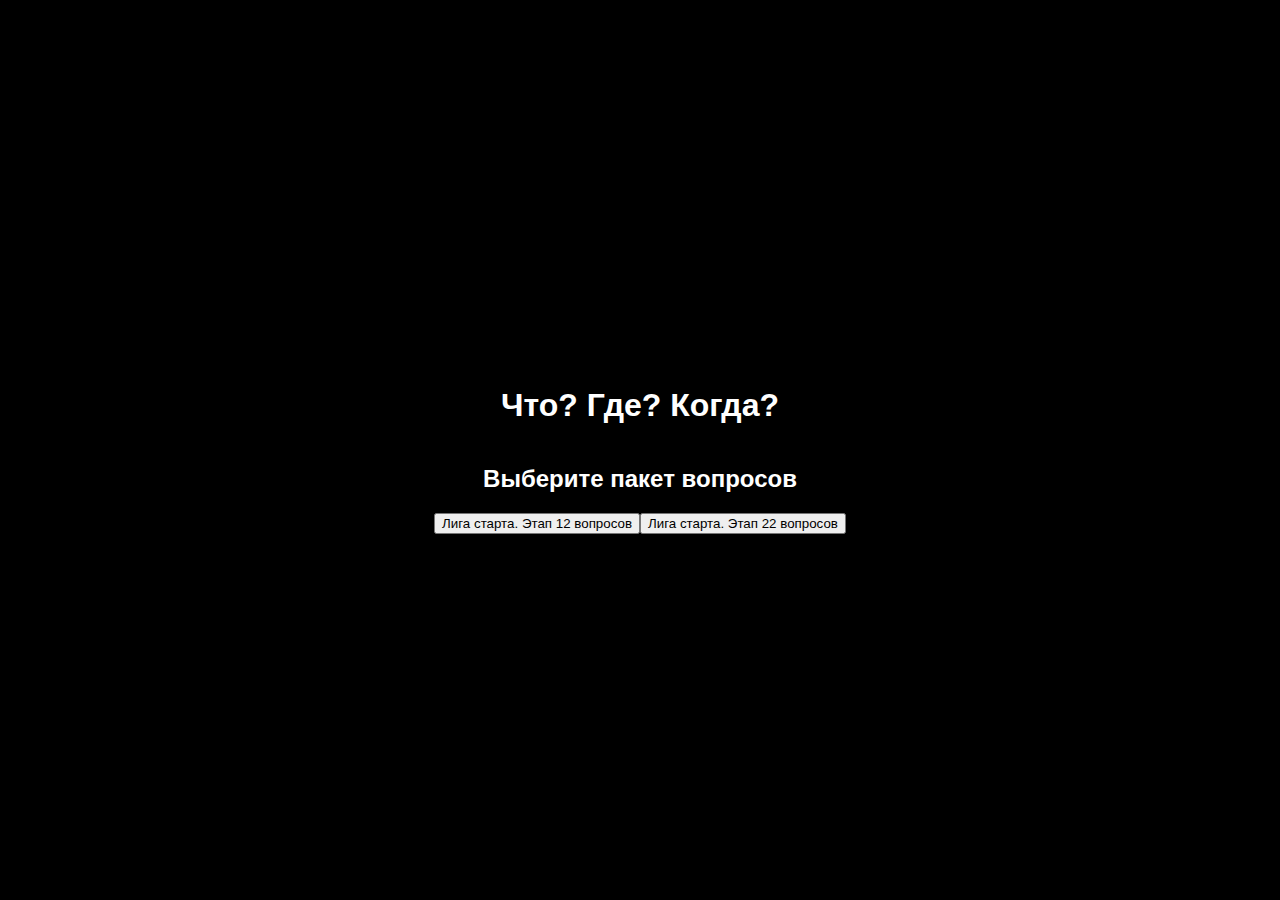
<file: index.html>
<!DOCTYPE html>
<html lang="ru">
<head>
    <meta charset="UTF-8">
    <title>Что? Где? Когда? - Выбор пакета</title>
    <link rel="stylesheet" href="style.css">
</head>
<body>
    <div class="screen" id="mainScreen">
        <h1>Что? Где? Когда?</h1>
        <h2>Выберите пакет вопросов</h2>
        <div id="packagesList">
            <!-- Пакеты будут загружены сюда -->
        </div>
    </div>

    <script src="main.js"></script>
</body>
</html>
</file>
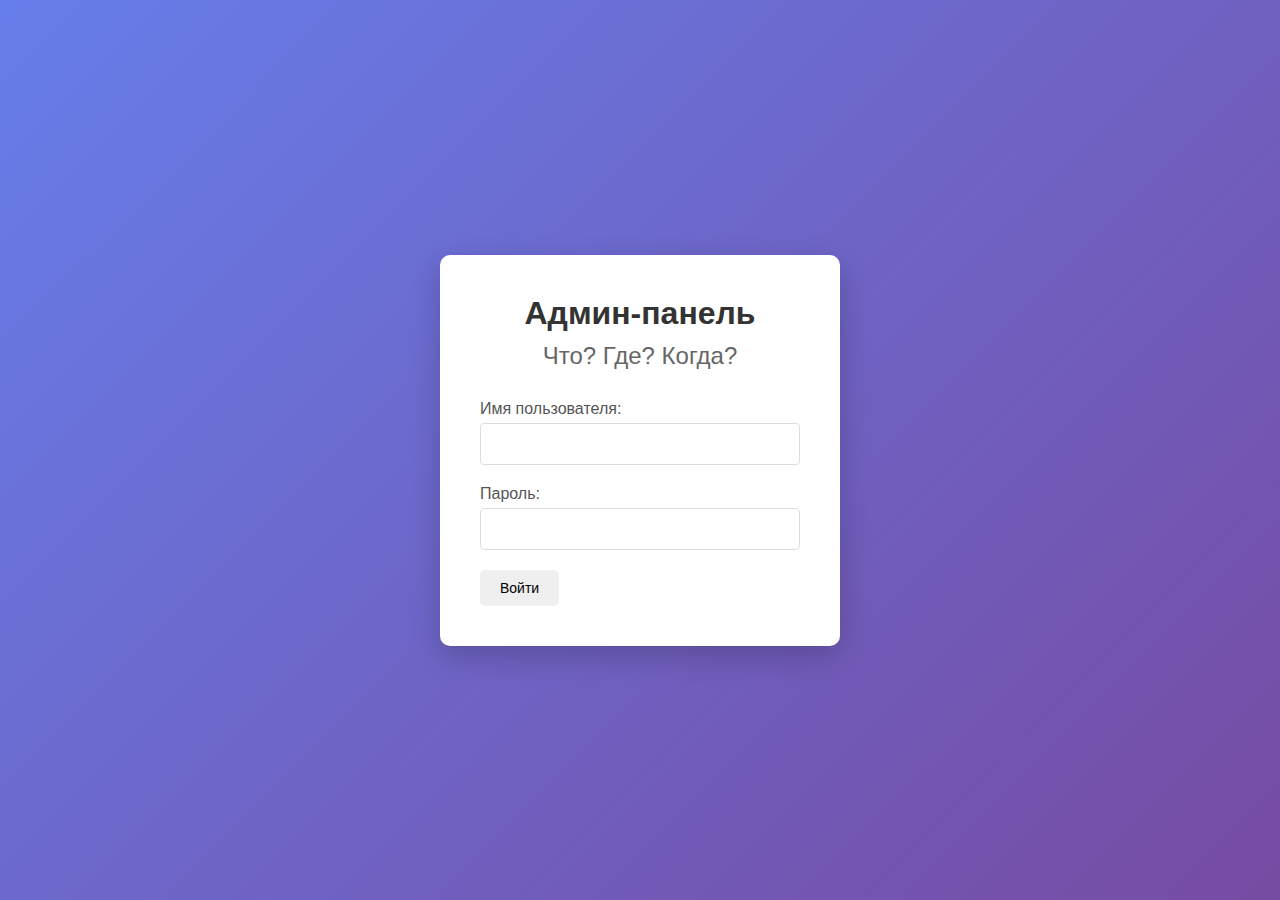
<file: admin/index.html>
<!DOCTYPE html>
<html lang="ru">
<head>
    <meta charset="UTF-8">
    <meta name="viewport" content="width=device-width, initial-scale=1.0">
    <title>Админ-панель - Вход</title>
    <link rel="stylesheet" href="style.css">
</head>
<body>
    <div class="screen login-screen">
        <div class="login-container">
            <h1>Админ-панель</h1>
            <h2>Что? Где? Когда?</h2>
            
            <form id="loginForm" class="login-form">
                <div class="form-group">
                    <label for="username">Имя пользователя:</label>
                    <input type="text" id="username" name="username" required>
                </div>
                
                <div class="form-group">
                    <label for="password">Пароль:</label>
                    <input type="password" id="password" name="password" required>
                </div>
                
                <button type="submit" class="btn login-btn">Войти</button>
            </form>
            
            <div id="loginMessage" class="message hidden"></div>
        </div>
    </div>

    <script>
        document.addEventListener('DOMContentLoaded', function() {
            const loginForm = document.getElementById('loginForm');
            const loginMessage = document.getElementById('loginMessage');
            
            // Для демо-версии - простой вход без проверки
            loginForm.addEventListener('submit', function(e) {
                e.preventDefault();
                
                const username = document.getElementById('username').value;
                const password = document.getElementById('password').value;
                
                // В реальной системе здесь будет проверка через сервер
                if (username && password) {
                    // Сохраняем состояние авторизации
                    localStorage.setItem('adminLoggedIn', 'true');
                    window.location.href = 'dashboard.html';
                } else {
                    showMessage('Пожалуйста, заполните все поля', false);
                }
            });
            
            function showMessage(text, isSuccess) {
                loginMessage.textContent = text;
                loginMessage.className = 'message ' + (isSuccess ? 'success' : 'error');
                loginMessage.classList.remove('hidden');
            }
        });
    </script>
</body>
</html>
</file>
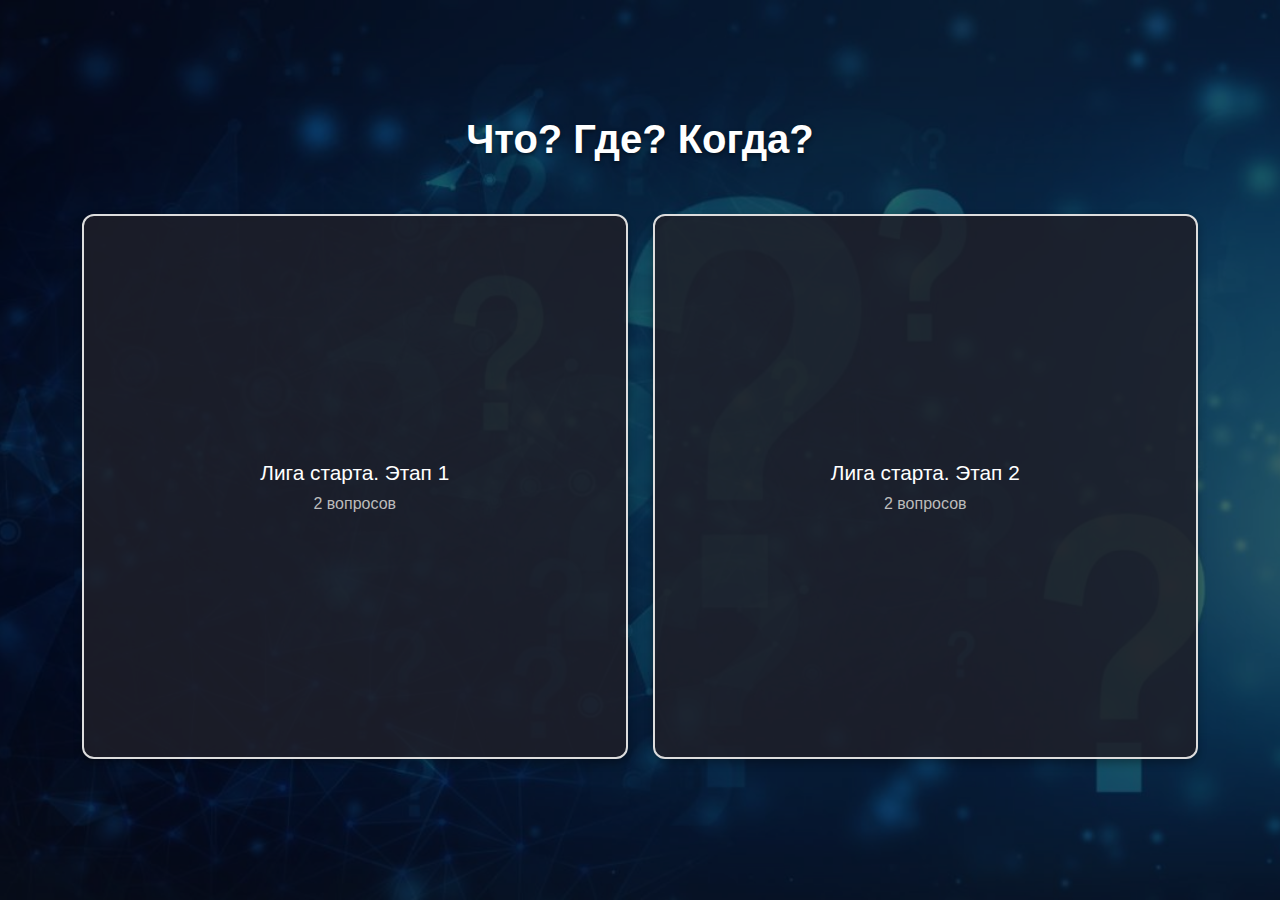
<file: bekap/index.html>
<!DOCTYPE html>
<html lang="ru">
<head>
    <meta charset="UTF-8">
    <meta name="viewport" content="width=device-width, initial-scale=1.0">
    <title>Что? Где? Когда? - Выбор пакета</title>
    <link rel="stylesheet" href="style.css">
</head>
<body>
    <div class="screen main-screen" id="mainScreen">
        <div class="header">
            <h1>Что? Где? Когда?</h1>
        </div>
        <div class="packages-grid" id="packagesList">
            <!-- Пакеты будут загружены сюда -->
        </div>
    </div>

    <script src="main.js"></script>
</body>
</html>
</file>
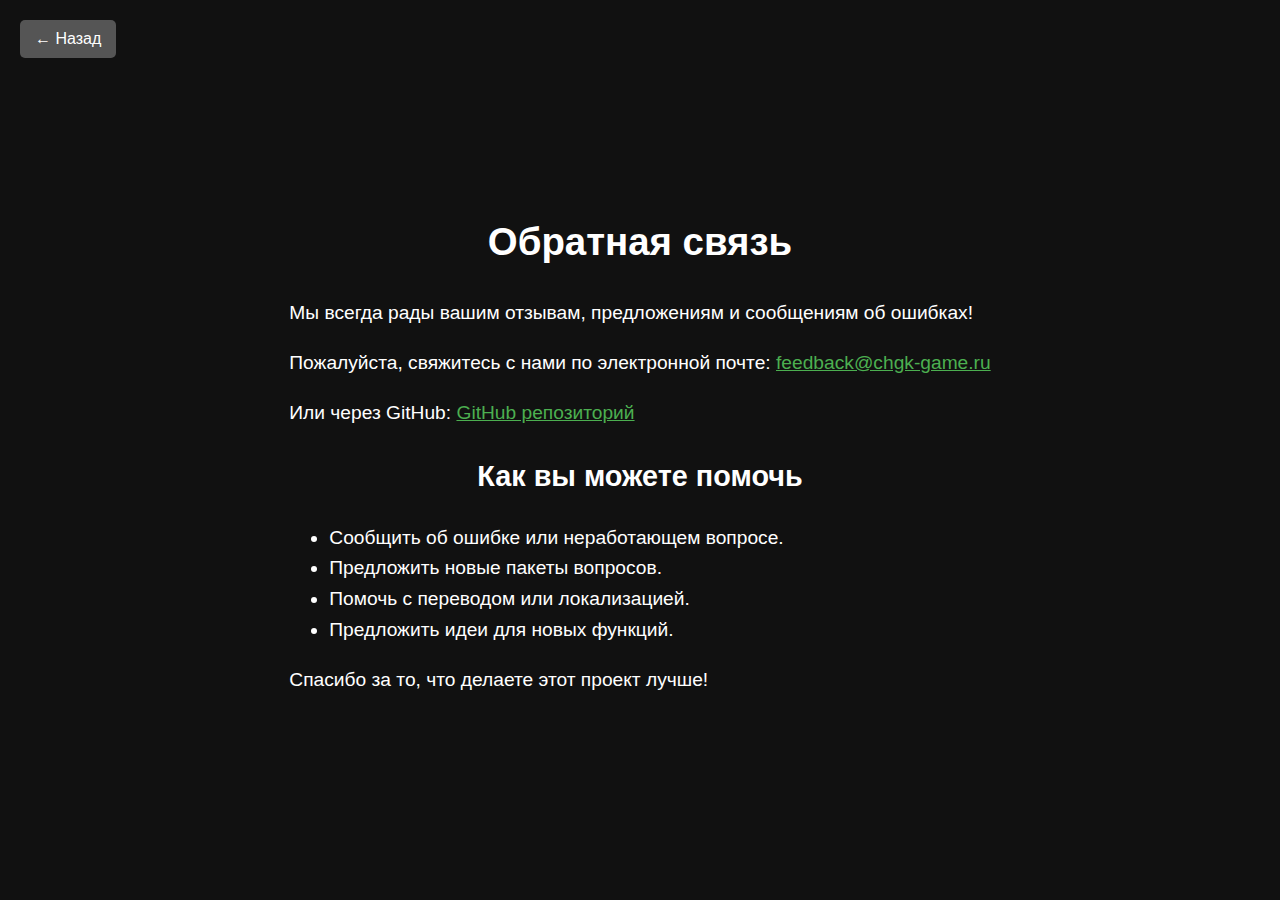
<file: feedback.html>
<!DOCTYPE html>
<html lang="ru">
<head>
    <meta charset="UTF-8">
    <meta name="viewport" content="width=device-width, initial-scale=1.0">
    <title>Обратная связь - Что? Где? Когда?</title>
    <link rel="stylesheet" href="shared/main-style.css">
</head>
<body>
    <div class="screen info-screen">
        <a href="index.html" class="back-link">← Назад</a>
        <div class="info-content">
            <h1>Обратная связь</h1>
            <p>
                Мы всегда рады вашим отзывам, предложениям и сообщениям об ошибках!
            </p>
            <p>
                Пожалуйста, свяжитесь с нами по электронной почте:
                <a href="mailto:feedback@chgk-game.ru" style="color: #4caf50;">feedback@chgk-game.ru</a>
            </p>
            <p>
                Или через GitHub:
                <a href="https://github.com/yourusername/chgk-game" target="_blank" style="color: #4caf50;">GitHub репозиторий</a>
            </p>
            <h2>Как вы можете помочь</h2>
            <ul>
                <li>Сообщить об ошибке или неработающем вопросе.</li>
                <li>Предложить новые пакеты вопросов.</li>
                <li>Помочь с переводом или локализацией.</li>
                <li>Предложить идеи для новых функций.</li>
            </ul>
            <p>
                Спасибо за то, что делаете этот проект лучше!
            </p>
        </div>
    </div>
</body>
</html>
</file>
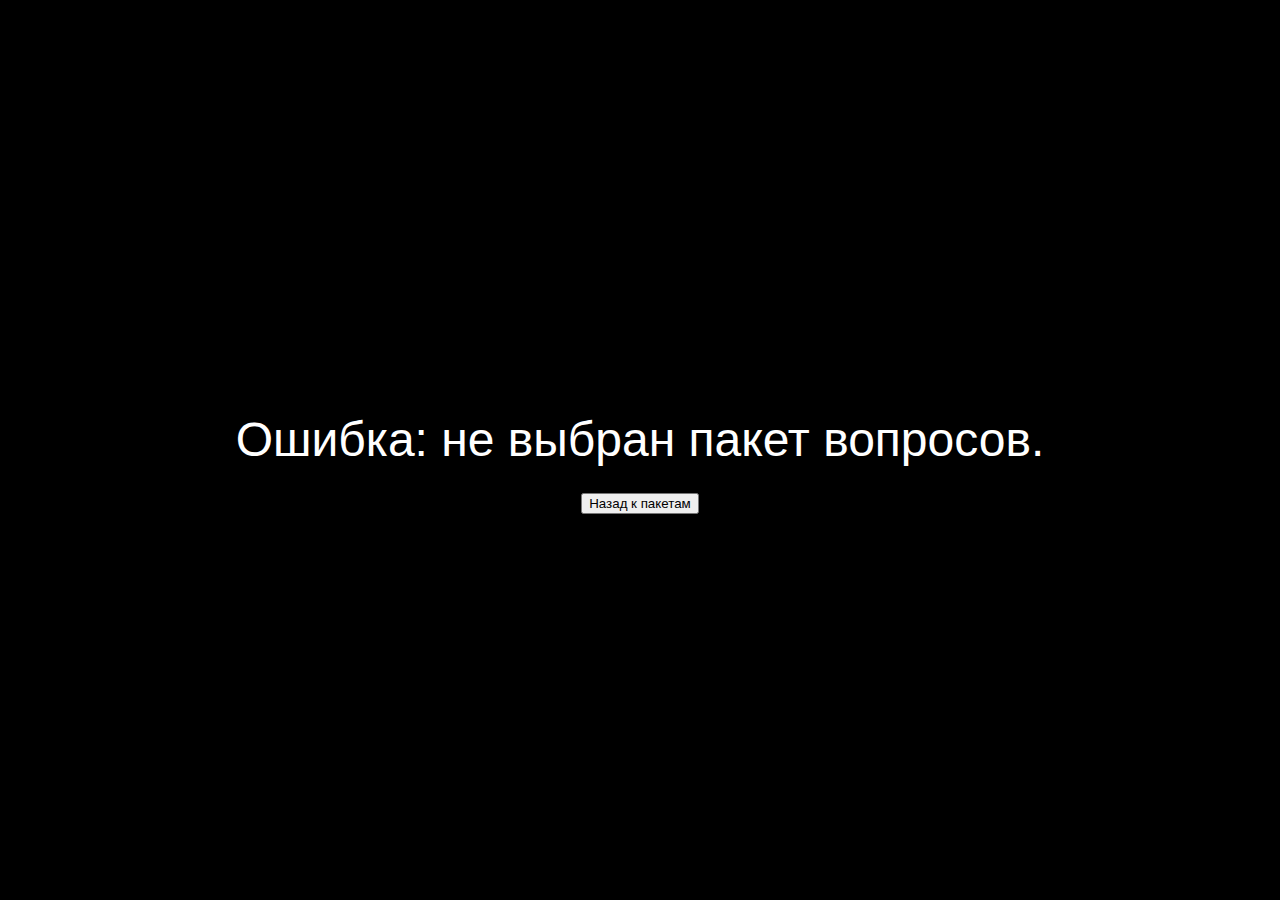
<file: game.html>
<!DOCTYPE html>
<html lang="ru">
<head>
    <meta charset="UTF-8">
    <title>Игра - Что? Где? Когда?</title>
    <link rel="stylesheet" href="style.css">
</head>
<body>
    <div class="screen" id="questionScreen">
        <div id="questionText"></div>
        <div id="timer" class="timer hidden"></div>
        <div id="recordTimeNotice" class="record-notice hidden"></div>
        <div id="answerSection" class="hidden">
            <h2>Ответ:</h2>
            <p id="answerText"></p>
            <button id="nextButton" class="hidden">Следующий вопрос</button>
        </div>
        <button id="backButton">Назад к пакетам</button>
    </div>

    <script src="game.js"></script>
</body>
</html>
</file>
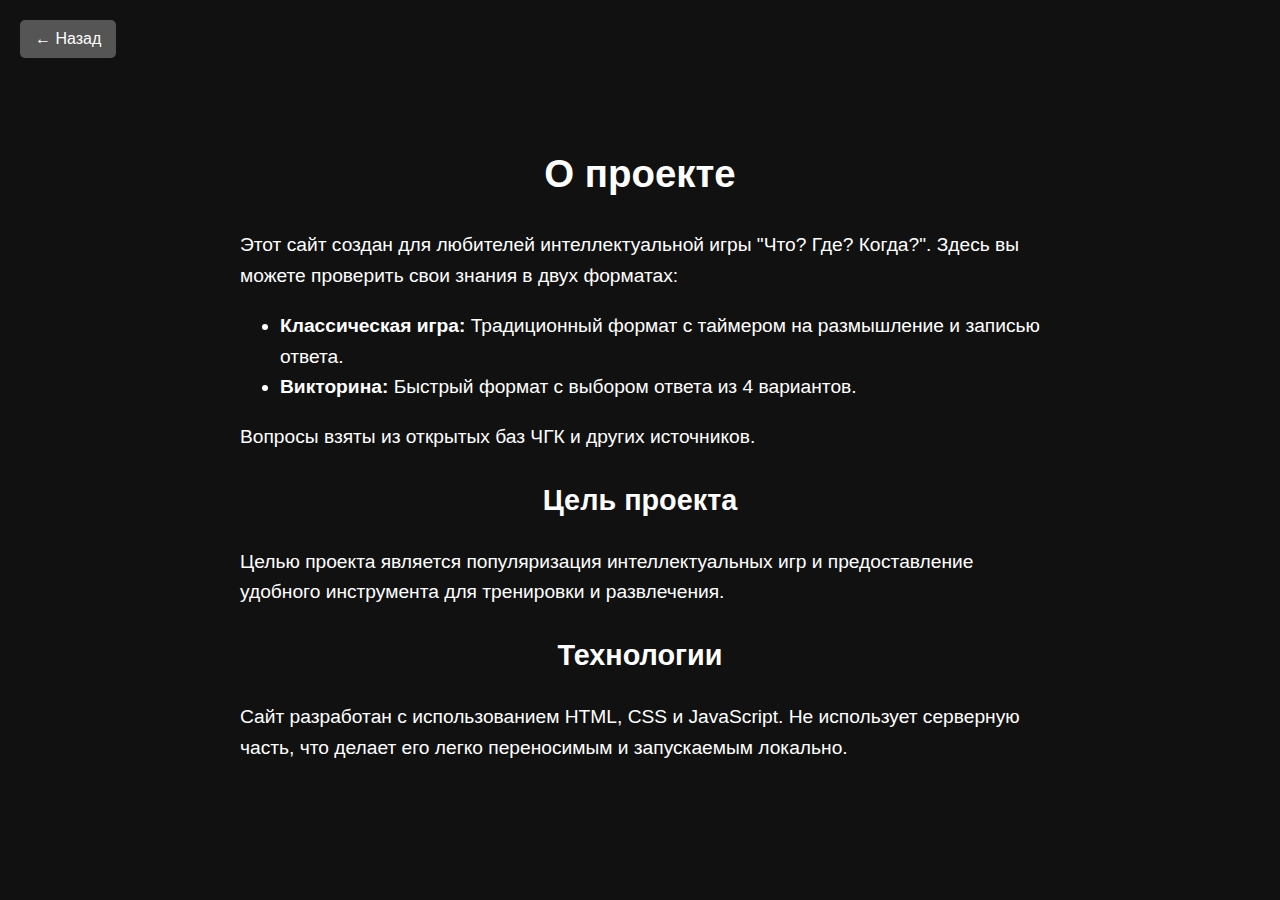
<file: info.html>
<!DOCTYPE html>
<html lang="ru">
<head>
    <meta charset="UTF-8">
    <meta name="viewport" content="width=device-width, initial-scale=1.0">
    <title>Информация о проекте - Что? Где? Когда?</title>
    <link rel="stylesheet" href="shared/main-style.css">
</head>
<body>
    <div class="screen info-screen">
        <a href="index.html" class="back-link">← Назад</a>
        <div class="info-content">
            <h1>О проекте</h1>
            <p>
                Этот сайт создан для любителей интеллектуальной игры "Что? Где? Когда?".
                Здесь вы можете проверить свои знания в двух форматах:
            </p>
            <ul>
                <li><strong>Классическая игра:</strong> Традиционный формат с таймером на размышление и записью ответа.</li>
                <li><strong>Викторина:</strong> Быстрый формат с выбором ответа из 4 вариантов.</li>
            </ul>
            <p>
                Вопросы взяты из открытых баз ЧГК и других источников.
            </p>
            <h2>Цель проекта</h2>
            <p>
                Целью проекта является популяризация интеллектуальных игр и предоставление
                удобного инструмента для тренировки и развлечения.
            </p>
            <h2>Технологии</h2>
            <p>
                Сайт разработан с использованием HTML, CSS и JavaScript. Не использует серверную часть,
                что делает его легко переносимым и запускаемым локально.
            </p>
        </div>
    </div>
</body>
</html>
</file>
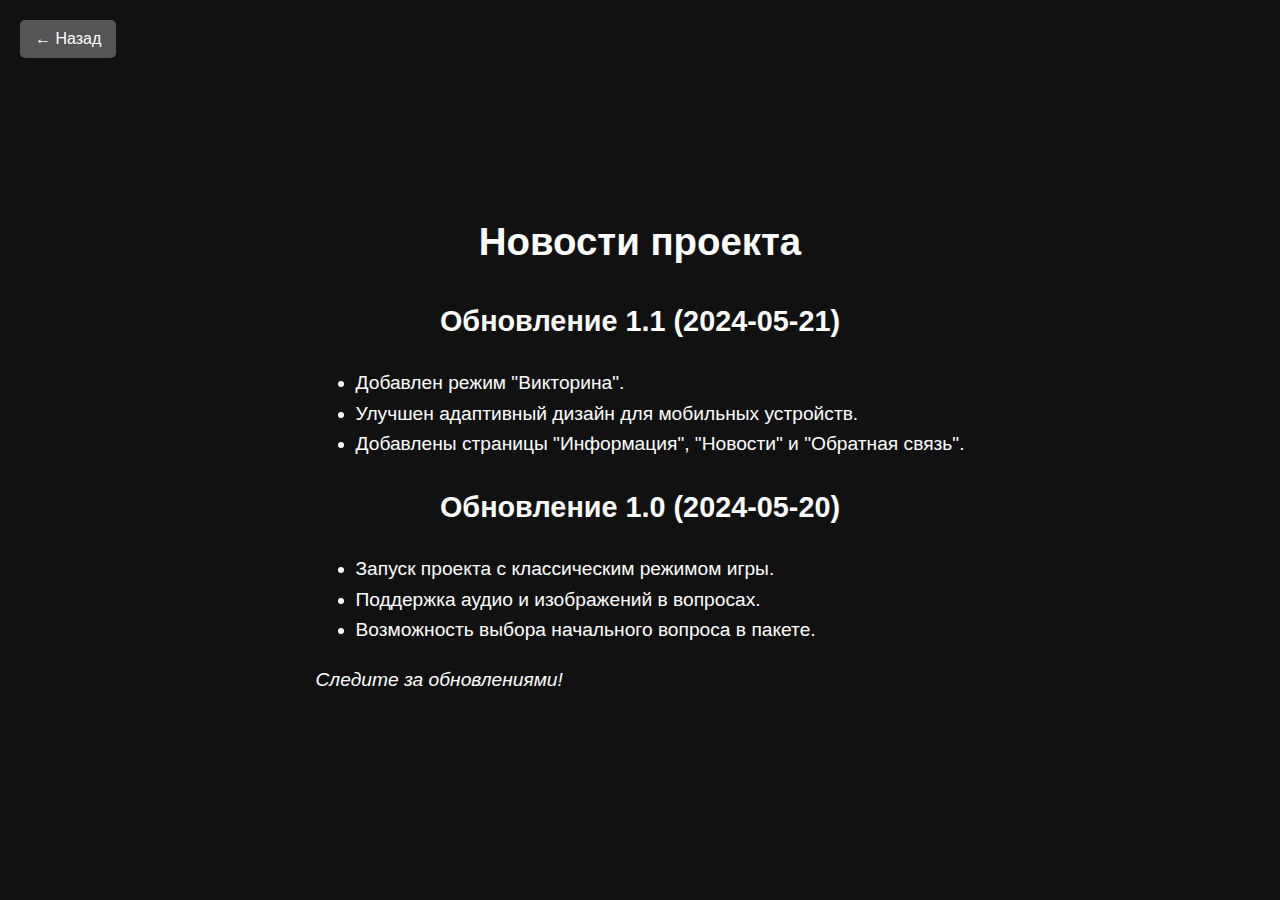
<file: news.html>
<!DOCTYPE html>
<html lang="ru">
<head>
    <meta charset="UTF-8">
    <meta name="viewport" content="width=device-width, initial-scale=1.0">
    <title>Новости - Что? Где? Когда?</title>
    <link rel="stylesheet" href="shared/main-style.css">
</head>
<body>
    <div class="screen info-screen">
        <a href="index.html" class="back-link">← Назад</a>
        <div class="info-content">
            <h1>Новости проекта</h1>
            
            <h2>Обновление 1.1 (2024-05-21)</h2>
            <ul>
                <li>Добавлен режим "Викторина".</li>
                <li>Улучшен адаптивный дизайн для мобильных устройств.</li>
                <li>Добавлены страницы "Информация", "Новости" и "Обратная связь".</li>
            </ul>

            <h2>Обновление 1.0 (2024-05-20)</h2>
            <ul>
                <li>Запуск проекта с классическим режимом игры.</li>
                <li>Поддержка аудио и изображений в вопросах.</li>
                <li>Возможность выбора начального вопроса в пакете.</li>
            </ul>

            <p><em>Следите за обновлениями!</em></p>
        </div>
    </div>
</body>
</html>
</file>
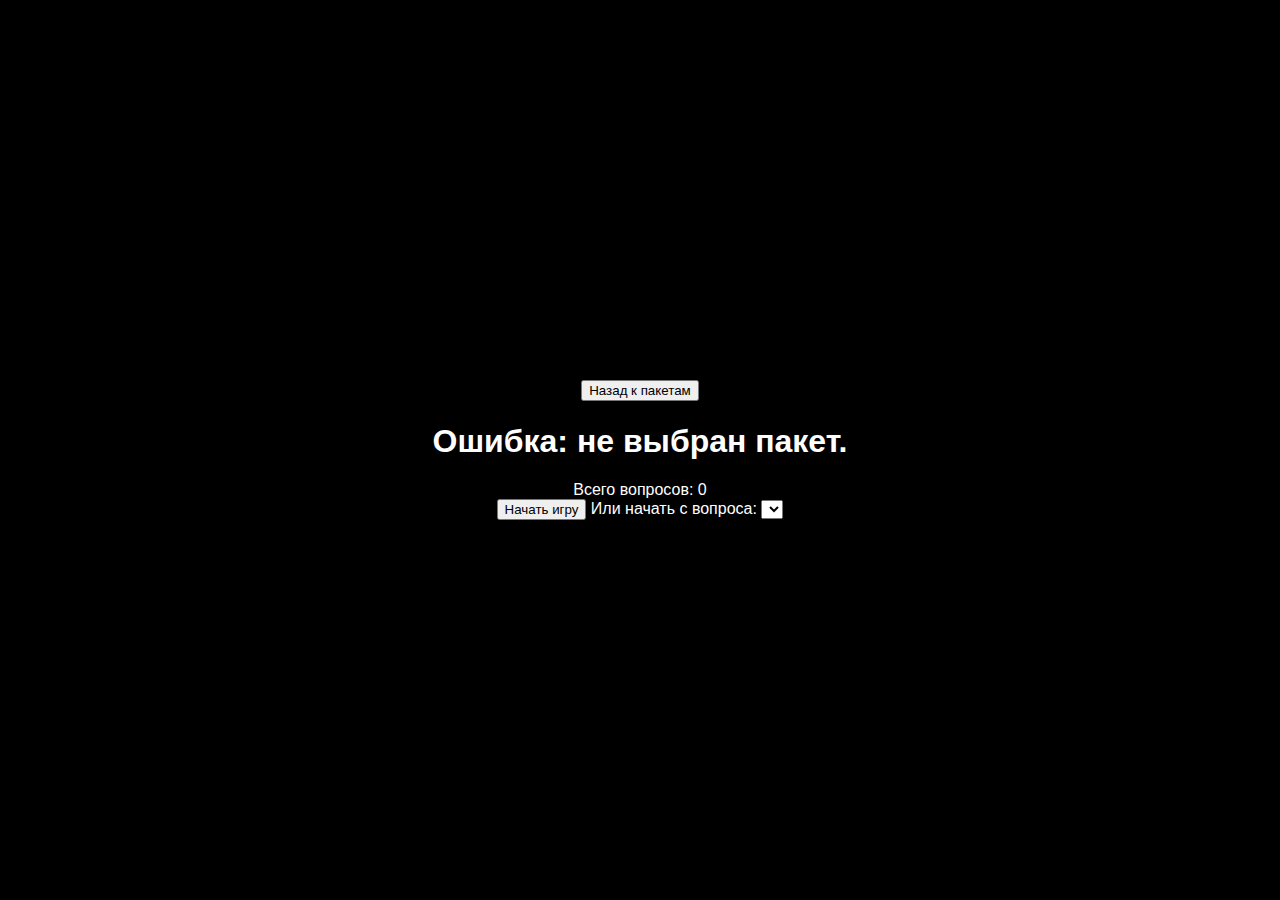
<file: package-start.html>
<!DOCTYPE html>
<html lang="ru">
<head>
    <meta charset="UTF-8">
    <meta name="viewport" content="width=device-width, initial-scale=1.0">
    <title>Начало пакета - Что? Где? Когда?</title>
    <link rel="stylesheet" href="style.css">
</head>
<body>
    <div class="screen package-start-screen" id="packageStartScreen">
        <button id="backButton" class="back-button-top">Назад к пакетам</button>
        <h1 id="packageName">Название пакета</h1>
        <div class="package-info">
            Всего вопросов: <span id="totalQuestions">0</span>
        </div>
        <div class="start-options">
            <button id="startButton" class="start-button">Начать игру</button>
            <label for="questionSelect">Или начать с вопроса:</label>
            <select id="questionSelect" class="question-select">
                <!-- Опции будут добавлены скриптом -->
            </select>
        </div>
    </div>

    <script src="package-start.js"></script>
</body>
</html>
</file>
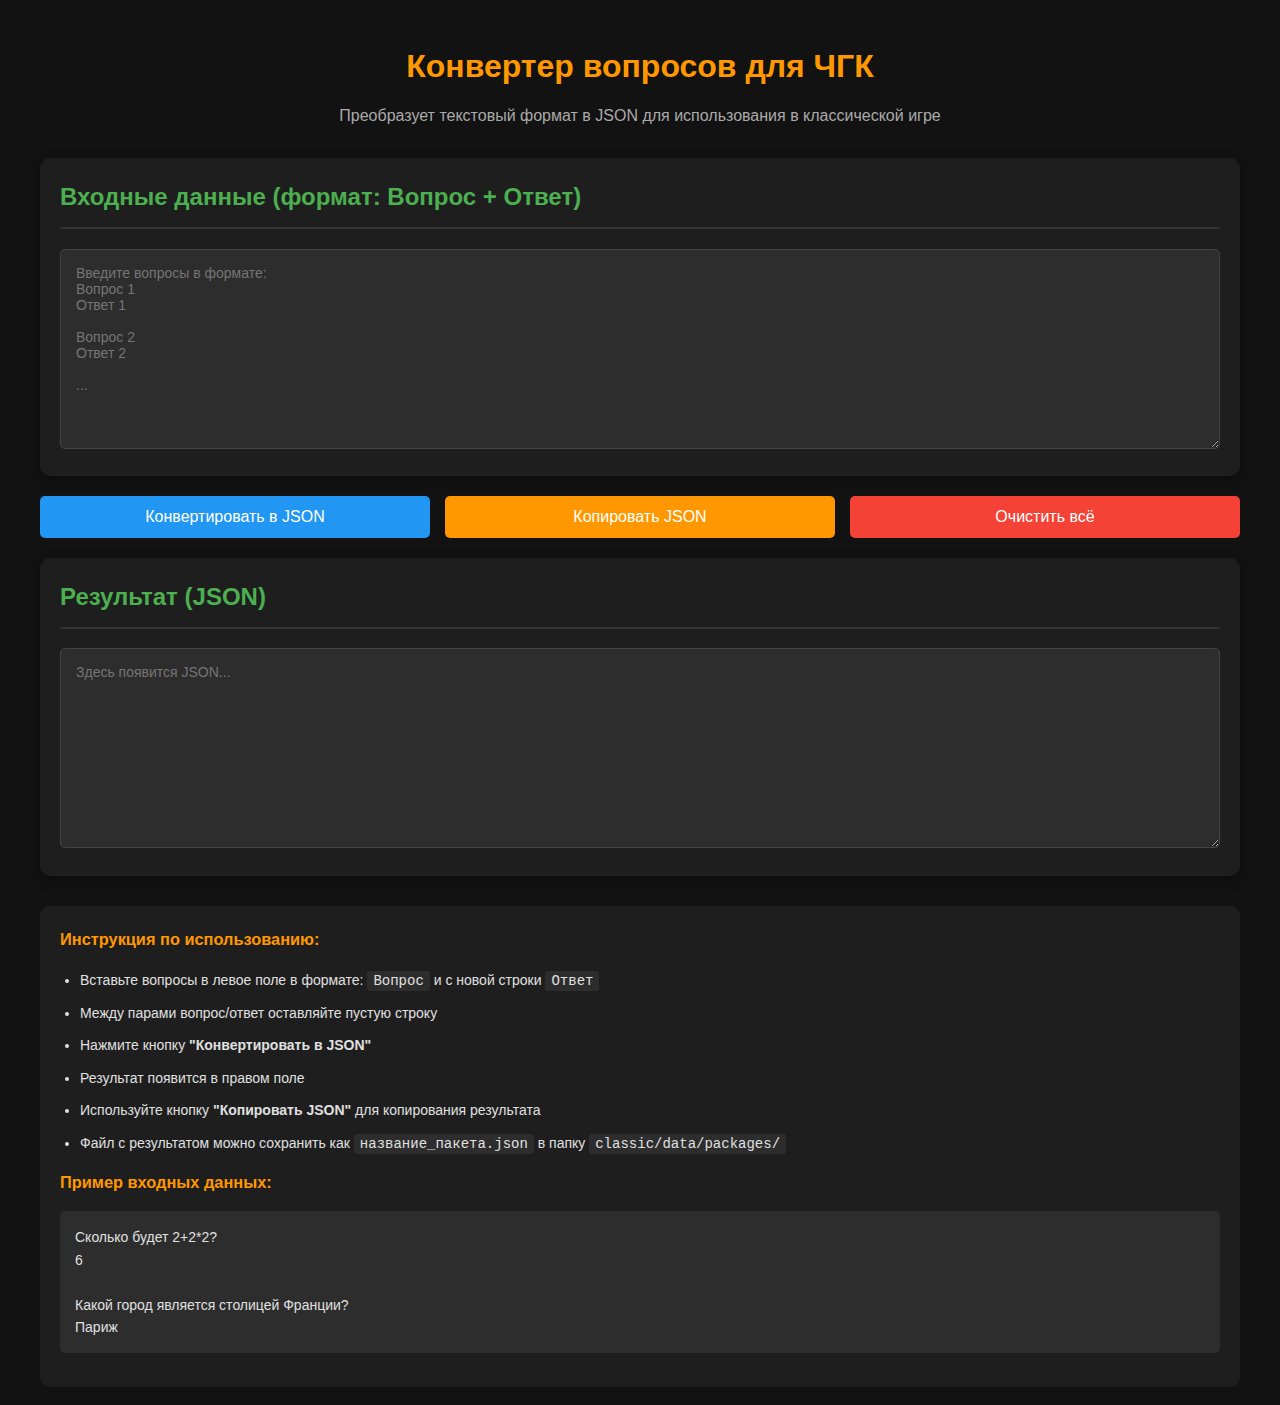
<file: question-converter.html>
<!DOCTYPE html>
<html lang="ru">
<head>
    <meta charset="UTF-8">
    <meta name="viewport" content="width=device-width, initial-scale=1.0">
    <title>Конвертер вопросов для ЧГК</title>
    <style>
        * {
            box-sizing: border-box;
            font-family: 'Segoe UI', Tahoma, Geneva, Verdana, sans-serif;
        }

        body {
            background-color: #121212;
            color: #e0e0e0;
            margin: 0;
            padding: 20px;
            line-height: 1.6;
        }

        .container {
            max-width: 1200px;
            margin: 0 auto;
        }

        h1 {
            text-align: center;
            color: #ff9800;
            margin-bottom: 10px;
        }

        .subtitle {
            text-align: center;
            color: #aaa;
            margin-top: 0;
            margin-bottom: 30px;
        }

        .input-section, .output-section {
            background-color: #1e1e1e;
            border-radius: 10px;
            padding: 20px;
            margin-bottom: 20px;
            box-shadow: 0 4px 12px rgba(0, 0, 0, 0.3);
        }

        h2 {
            color: #4caf50;
            margin-top: 0;
            border-bottom: 2px solid #333;
            padding-bottom: 10px;
        }

        textarea {
            width: 100%;
            min-height: 200px;
            background-color: #2d2d2d;
            color: #fff;
            border: 1px solid #444;
            border-radius: 5px;
            padding: 15px;
            font-size: 14px;
            resize: vertical;
        }

        textarea:focus {
            outline: none;
            border-color: #4caf50;
            box-shadow: 0 0 0 2px rgba(76, 175, 80, 0.2);
        }

        .button-group {
            display: flex;
            gap: 15px;
            flex-wrap: wrap;
            margin: 20px 0;
        }

        button {
            background-color: #4caf50;
            color: white;
            border: none;
            padding: 12px 24px;
            font-size: 16px;
            border-radius: 5px;
            cursor: pointer;
            transition: all 0.3s;
            flex: 1;
            min-width: 150px;
        }

        button:hover {
            background-color: #45a049;
            transform: translateY(-2px);
        }

        button:active {
            transform: translateY(0);
        }

        #convertBtn {
            background-color: #2196f3;
        }

        #convertBtn:hover {
            background-color: #1976d2;
        }

        #copyBtn {
            background-color: #ff9800;
        }

        #copyBtn:hover {
            background-color: #f57c00;
        }

        #clearBtn {
            background-color: #f44336;
        }

        #clearBtn:hover {
            background-color: #d32f2f;
        }

        .instructions {
            background-color: #1e1e1e;
            border-radius: 10px;
            padding: 20px;
            margin-top: 30px;
            font-size: 14px;
        }

        .instructions h3 {
            color: #ff9800;
            margin-top: 0;
        }

        .instructions ul {
            padding-left: 20px;
        }

        .instructions li {
            margin-bottom: 10px;
        }

        .instructions code {
            background-color: #2d2d2d;
            padding: 2px 6px;
            border-radius: 3px;
            font-family: monospace;
        }

        .status {
            padding: 10px;
            border-radius: 5px;
            margin: 10px 0;
            text-align: center;
            font-weight: bold;
        }

        .status.success {
            background-color: rgba(76, 175, 80, 0.2);
            color: #4caf50;
            border: 1px solid #4caf50;
        }

        .status.error {
            background-color: rgba(244, 67, 54, 0.2);
            color: #f44336;
            border: 1px solid #f44336;
        }

        .hidden {
            display: none;
        }

        @media (max-width: 768px) {
            .button-group {
                flex-direction: column;
            }
            
            button {
                width: 100%;
            }
        }
    </style>
</head>
<body>
    <div class="container">
        <h1>Конвертер вопросов для ЧГК</h1>
        <p class="subtitle">Преобразует текстовый формат в JSON для использования в классической игре</p>
        
        <div class="input-section">
            <h2>Входные данные (формат: Вопрос + Ответ)</h2>
            <textarea id="inputText" placeholder="Введите вопросы в формате:
Вопрос 1
Ответ 1

Вопрос 2
Ответ 2

..."></textarea>
        </div>
        
        <div class="button-group">
            <button id="convertBtn">Конвертировать в JSON</button>
            <button id="copyBtn">Копировать JSON</button>
            <button id="clearBtn">Очистить всё</button>
        </div>
        
        <div id="statusMessage" class="status hidden"></div>
        
        <div class="output-section">
            <h2>Результат (JSON)</h2>
            <textarea id="outputJson" placeholder="Здесь появится JSON..." readonly></textarea>
        </div>
        
        <div class="instructions">
            <h3>Инструкция по использованию:</h3>
            <ul>
                <li>Вставьте вопросы в левое поле в формате: <code>Вопрос</code> и с новой строки <code>Ответ</code></li>
                <li>Между парами вопрос/ответ оставляйте пустую строку</li>
                <li>Нажмите кнопку <strong>"Конвертировать в JSON"</strong></li>
                <li>Результат появится в правом поле</li>
                <li>Используйте кнопку <strong>"Копировать JSON"</strong> для копирования результата</li>
                <li>Файл с результатом можно сохранить как <code>название_пакета.json</code> в папку <code>classic/data/packages/</code></li>
            </ul>
            <h3>Пример входных данных:</h3>
            <pre style="background: #2d2d2d; padding: 15px; border-radius: 5px; overflow-x: auto;">Сколько будет 2+2*2?
6

Какой город является столицей Франции?
Париж</pre>
        </div>
    </div>

    <script>
        document.addEventListener('DOMContentLoaded', function() {
            const inputText = document.getElementById('inputText');
            const outputJson = document.getElementById('outputJson');
            const convertBtn = document.getElementById('convertBtn');
            const copyBtn = document.getElementById('copyBtn');
            const clearBtn = document.getElementById('clearBtn');
            const statusMessage = document.getElementById('statusMessage');

            // Конвертация
            convertBtn.addEventListener('click', function() {
                try {
                    const text = inputText.value.trim();
                    if (!text) {
                        showStatus('Пожалуйста, введите текст для конвертации', false);
                        return;
                    }

                    const questions = parseQuestions(text);
                    const jsonResult = convertToJSON(questions);
                    outputJson.value = JSON.stringify(jsonResult, null, 2);
                    showStatus(`Успешно сконвертировано: ${questions.length} вопросов`, true);
                } catch (error) {
                    showStatus(`Ошибка: ${error.message}`, false);
                }
            });

            // Копирование
            copyBtn.addEventListener('click', function() {
                if (!outputJson.value) {
                    showStatus('Нечего копировать', false);
                    return;
                }

                outputJson.select();
                document.execCommand('copy');
                
                // Для мобильных устройств
                if (!document.execCommand('copy')) {
                    navigator.clipboard.writeText(outputJson.value)
                        .then(() => showStatus('JSON скопирован в буфер обмена!', true))
                        .catch(() => showStatus('Не удалось скопировать', false));
                } else {
                    showStatus('JSON скопирован в буфер обмена!', true);
                }
            });

            // Очистка
            clearBtn.addEventListener('click', function() {
                inputText.value = '';
                outputJson.value = '';
                hideStatus();
            });

            // Парсинг вопросов из текста
            function parseQuestions(text) {
                const questions = [];
                const blocks = text.split(/\n\s*\n/).filter(block => block.trim());
                
                blocks.forEach(block => {
                    const lines = block.trim().split('\n').filter(line => line.trim());
                    if (lines.length >= 2) {
                        const question = lines[0].trim();
                        const answer = lines.slice(1).join(' ').trim(); // Объединяем все строки после первой как ответ
                        if (question && answer) {
                            questions.push({ question, answer });
                        }
                    }
                });
                
                return questions;
            }

            // Конвертация в JSON формат
            function convertToJSON(questions) {
                return questions.map((q, index) => ({
                    question: q.question,
                    answer: q.answer,
                    // Можно добавить заглушку для аудио, если нужно
                    // audio: `../media/package_custom/audio/q${index + 1}.mp3`
                }));
            }

            // Показ сообщения статуса
            function showStatus(message, isSuccess) {
                statusMessage.textContent = message;
                statusMessage.className = 'status ' + (isSuccess ? 'success' : 'error');
                statusMessage.classList.remove('hidden');
                
                // Автоматически скрыть через 3 секунды
                setTimeout(hideStatus, 3000);
            }

            // Скрыть сообщение статуса
            function hideStatus() {
                statusMessage.classList.add('hidden');
            }
        });
    </script>
</body>
</html>
</file>
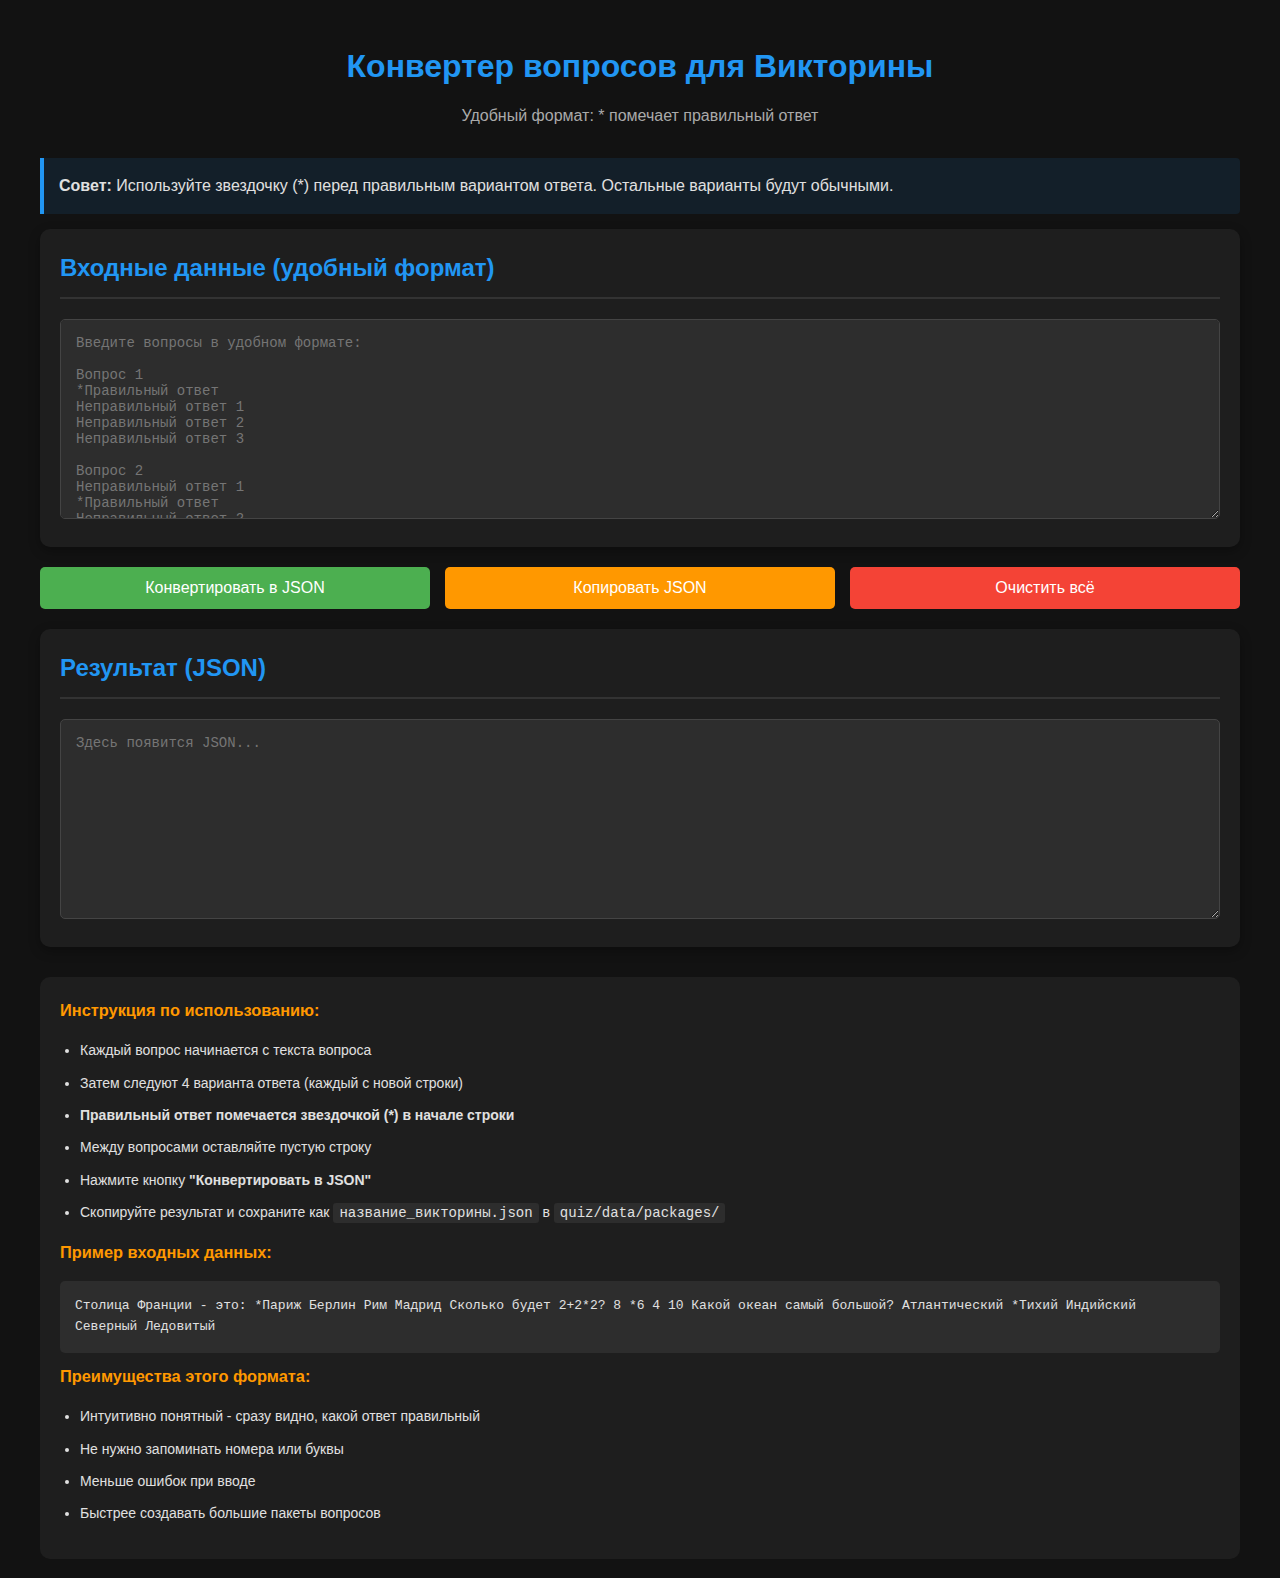
<file: quiz-converter.html>
<!DOCTYPE html>
<html lang="ru">
<head>
    <meta charset="UTF-8">
    <meta name="viewport" content="width=device-width, initial-scale=1.0">
    <title>Конвертер вопросов для Викторины (улучшенный)</title>
    <style>
        * {
            box-sizing: border-box;
            font-family: 'Segoe UI', Tahoma, Geneva, Verdana, sans-serif;
        }

        body {
            background-color: #121212;
            color: #e0e0e0;
            margin: 0;
            padding: 20px;
            line-height: 1.6;
        }

        .container {
            max-width: 1200px;
            margin: 0 auto;
        }

        h1 {
            text-align: center;
            color: #2196f3;
            margin-bottom: 10px;
        }

        .subtitle {
            text-align: center;
            color: #aaa;
            margin-top: 0;
            margin-bottom: 30px;
        }

        .input-section, .output-section {
            background-color: #1e1e1e;
            border-radius: 10px;
            padding: 20px;
            margin-bottom: 20px;
            box-shadow: 0 4px 12px rgba(0, 0, 0, 0.3);
        }

        h2 {
            color: #2196f3;
            margin-top: 0;
            border-bottom: 2px solid #333;
            padding-bottom: 10px;
        }

        textarea {
            width: 100%;
            min-height: 200px;
            background-color: #2d2d2d;
            color: #fff;
            border: 1px solid #444;
            border-radius: 5px;
            padding: 15px;
            font-size: 14px;
            resize: vertical;
            font-family: monospace;
        }

        textarea:focus {
            outline: none;
            border-color: #2196f3;
            box-shadow: 0 0 0 2px rgba(33, 150, 243, 0.2);
        }

        .button-group {
            display: flex;
            gap: 15px;
            flex-wrap: wrap;
            margin: 20px 0;
        }

        button {
            background-color: #2196f3;
            color: white;
            border: none;
            padding: 12px 24px;
            font-size: 16px;
            border-radius: 5px;
            cursor: pointer;
            transition: all 0.3s;
            flex: 1;
            min-width: 150px;
        }

        button:hover {
            background-color: #1976d2;
            transform: translateY(-2px);
        }

        button:active {
            transform: translateY(0);
        }

        #convertBtn {
            background-color: #4caf50;
        }

        #convertBtn:hover {
            background-color: #45a049;
        }

        #copyBtn {
            background-color: #ff9800;
        }

        #copyBtn:hover {
            background-color: #f57c00;
        }

        #clearBtn {
            background-color: #f44336;
        }

        #clearBtn:hover {
            background-color: #d32f2f;
        }

        .instructions {
            background-color: #1e1e1e;
            border-radius: 10px;
            padding: 20px;
            margin-top: 30px;
            font-size: 14px;
        }

        .instructions h3 {
            color: #ff9800;
            margin-top: 0;
        }

        .instructions ul {
            padding-left: 20px;
        }

        .instructions li {
            margin-bottom: 10px;
        }

        .instructions code {
            background-color: #2d2d2d;
            padding: 2px 6px;
            border-radius: 3px;
            font-family: monospace;
        }

        .example {
            background-color: #2d2d2d;
            padding: 15px;
            border-radius: 5px;
            margin: 10px 0;
            overflow-x: auto;
            font-family: monospace;
            font-size: 13px;
        }

        .status {
            padding: 10px;
            border-radius: 5px;
            margin: 10px 0;
            text-align: center;
            font-weight: bold;
        }

        .status.success {
            background-color: rgba(76, 175, 80, 0.2);
            color: #4caf50;
            border: 1px solid #4caf50;
        }

        .status.error {
            background-color: rgba(244, 67, 54, 0.2);
            color: #f44336;
            border: 1px solid #f44336;
        }

        .hidden {
            display: none;
        }

        .tip {
            background-color: rgba(33, 150, 243, 0.1);
            border-left: 4px solid #2196f3;
            padding: 15px;
            margin: 15px 0;
            border-radius: 0 4px 4px 0;
        }

        @media (max-width: 768px) {
            .button-group {
                flex-direction: column;
            }
            
            button {
                width: 100%;
            }
        }
    </style>
</head>
<body>
    <div class="container">
        <h1>Конвертер вопросов для Викторины</h1>
        <p class="subtitle">Удобный формат: * помечает правильный ответ</p>
        
        <div class="tip">
            <strong>Совет:</strong> Используйте звездочку (*) перед правильным вариантом ответа. 
            Остальные варианты будут обычными.
        </div>
        
        <div class="input-section">
            <h2>Входные данные (удобный формат)</h2>
            <textarea id="inputText" placeholder="Введите вопросы в удобном формате:

Вопрос 1
*Правильный ответ
Неправильный ответ 1
Неправильный ответ 2
Неправильный ответ 3

Вопрос 2
Неправильный ответ 1
*Правильный ответ
Неправильный ответ 2
Неправильный ответ 3

..."></textarea>
        </div>
        
        <div class="button-group">
            <button id="convertBtn">Конвертировать в JSON</button>
            <button id="copyBtn">Копировать JSON</button>
            <button id="clearBtn">Очистить всё</button>
        </div>
        
        <div id="statusMessage" class="status hidden"></div>
        
        <div class="output-section">
            <h2>Результат (JSON)</h2>
            <textarea id="outputJson" placeholder="Здесь появится JSON..." readonly></textarea>
        </div>
        
        <div class="instructions">
            <h3>Инструкция по использованию:</h3>
            <ul>
                <li>Каждый вопрос начинается с текста вопроса</li>
                <li>Затем следуют 4 варианта ответа (каждый с новой строки)</li>
                <li><strong>Правильный ответ помечается звездочкой (*) в начале строки</strong></li>
                <li>Между вопросами оставляйте пустую строку</li>
                <li>Нажмите кнопку <strong>"Конвертировать в JSON"</strong></li>
                <li>Скопируйте результат и сохраните как <code>название_викторины.json</code> в <code>quiz/data/packages/</code></li>
            </ul>
            
            <h3>Пример входных данных:</h3>
            <div class="example">Столица Франции - это:
*Париж
Берлин
Рим
Мадрид

Сколько будет 2+2*2?
8
*6
4
10

Какой океан самый большой?
Атлантический
*Тихий
Индийский
Северный Ледовитый</div>
            
            <h3>Преимущества этого формата:</h3>
            <ul>
                <li>Интуитивно понятный - сразу видно, какой ответ правильный</li>
                <li>Не нужно запоминать номера или буквы</li>
                <li>Меньше ошибок при вводе</li>
                <li>Быстрее создавать большие пакеты вопросов</li>
            </ul>
        </div>
    </div>

    <script>
        document.addEventListener('DOMContentLoaded', function() {
            const inputText = document.getElementById('inputText');
            const outputJson = document.getElementById('outputJson');
            const convertBtn = document.getElementById('convertBtn');
            const copyBtn = document.getElementById('copyBtn');
            const clearBtn = document.getElementById('clearBtn');
            const statusMessage = document.getElementById('statusMessage');

            // Конвертация
            convertBtn.addEventListener('click', function() {
                try {
                    const text = inputText.value.trim();
                    if (!text) {
                        showStatus('Пожалуйста, введите текст для конвертации', false);
                        return;
                    }

                    const questions = parseQuizQuestions(text);
                    const jsonResult = convertToQuizJSON(questions);
                    outputJson.value = JSON.stringify(jsonResult, null, 2);
                    showStatus(`Успешно сконвертировано: ${questions.length} вопросов`, true);
                } catch (error) {
                    showStatus(`Ошибка: ${error.message}`, false);
                }
            });

            // Копирование
            copyBtn.addEventListener('click', function() {
                if (!outputJson.value) {
                    showStatus('Нечего копировать', false);
                    return;
                }

                outputJson.select();
                document.execCommand('copy');
                
                // Для мобильных устройств
                if (!document.execCommand('copy')) {
                    navigator.clipboard.writeText(outputJson.value)
                        .then(() => showStatus('JSON скопирован в буфер обмена!', true))
                        .catch(() => showStatus('Не удалось скопировать', false));
                } else {
                    showStatus('JSON скопирован в буфер обмена!', true);
                }
            });

            // Очистка
            clearBtn.addEventListener('click', function() {
                inputText.value = '';
                outputJson.value = '';
                hideStatus();
            });

            // Парсинг вопросов викторины из текста (новый формат)
            function parseQuizQuestions(text) {
                const questions = [];
                const blocks = text.split(/\n\s*\n/).filter(block => block.trim());
                
                blocks.forEach((block, blockIndex) => {
                    const lines = block.trim().split('\n').filter(line => line.trim());
                    
                    if (lines.length < 5) {
                        throw new Error(`В блоке ${blockIndex + 1} недостаточно строк (нужно: вопрос + 4 варианта)`);
                    }
                    
                    const question = lines[0].trim();
                    const rawOptions = lines.slice(1, 5); // Берем следующие 4 строки
                    
                    if (rawOptions.length !== 4) {
                        throw new Error(`Вопрос "${question}" должен иметь ровно 4 варианта ответа`);
                    }
                    
                    // Найдем правильный ответ (с *)
                    let correctIndex = -1;
                    const options = [];
                    
                    rawOptions.forEach((option, index) => {
                        const trimmed = option.trim();
                        if (trimmed.startsWith('*')) {
                            if (correctIndex !== -1) {
                                throw new Error(`В вопросе "${question}" найдено несколько правильных ответов`);
                            }
                            correctIndex = index;
                            // Убираем * из текста ответа
                            options.push(trimmed.substring(1).trim());
                        } else {
                            options.push(trimmed);
                        }
                    });
                    
                    if (correctIndex === -1) {
                        throw new Error(`В вопросе "${question}" не найден правильный ответ (необходима звездочка *)`);
                    }
                    
                    questions.push({
                        question: question,
                        options: options,
                        correct: correctIndex
                    });
                });
                
                return questions;
            }

            // Конвертация в JSON формат для викторины
            function convertToQuizJSON(questions) {
                return questions.map(q => ({
                    question: q.question,
                    options: q.options,
                    correct: q.correct,
                    explanation: "" // Пустое пояснение по умолчанию
                }));
            }

            // Показ сообщения статуса
            function showStatus(message, isSuccess) {
                statusMessage.textContent = message;
                statusMessage.className = 'status ' + (isSuccess ? 'success' : 'error');
                statusMessage.classList.remove('hidden');
                
                // Автоматически скрыть через 3 секунды
                setTimeout(hideStatus, 3000);
            }

            // Скрыть сообщение статуса
            function hideStatus() {
                statusMessage.classList.add('hidden');
            }
        });
    </script>
</body>
</html>
</file>
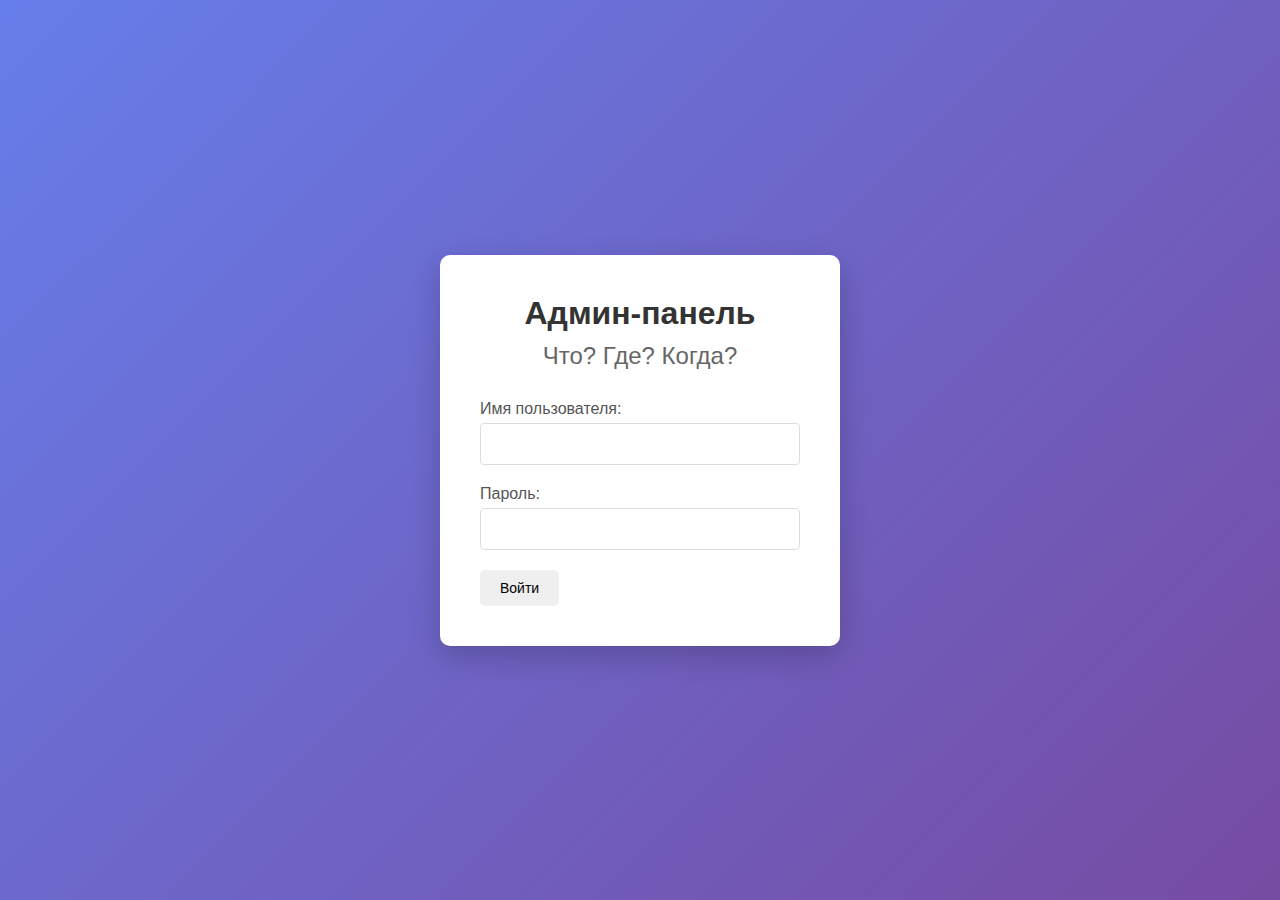
<file: admin/dashboard.html>
<!DOCTYPE html>
<html lang="ru">
<head>
    <meta charset="UTF-8">
    <meta name="viewport" content="width=device-width, initial-scale=1.0">
    <title>Админ-панель - Дашборд</title>
    <link rel="stylesheet" href="style.css">
</head>
<body>
    <div class="screen dashboard-screen">
        <!-- Шапка -->
        <div class="admin-header">
            <h1>Админ-панель</h1>
            <div class="admin-controls">
                <span class="user-info">Администратор</span>
                <button id="logoutBtn" class="btn logout-btn">Выйти</button>
            </div>
        </div>
        
        <!-- Основной контент -->
        <div class="dashboard-content">
            <div class="stats-cards">
                <div class="stat-card">
                    <h3>Классические пакеты</h3>
                    <div class="stat-number" id="classicCount">0</div>
                    <div class="stat-desc">пакетов</div>
                </div>
                
                <div class="stat-card">
                    <h3>Викторины</h3>
                    <div class="stat-number" id="quizCount">0</div>
                    <div class="stat-desc">пакетов</div>
                </div>
                
                <div class="stat-card">
                    <h3>Всего вопросов</h3>
                    <div class="stat-number" id="totalQuestions">0</div>
                    <div class="stat-desc">вопросов</div>
                </div>
            </div>
            
            <!-- Разделы управления -->
            <div class="management-sections">
                <h2>Управление контентом</h2>
                
                <div class="section-grid">
                    <div class="section-card" onclick="location.href='package-editor.html?type=classic'">
                        <h3>Классические пакеты</h3>
                        <p>Создание и редактирование пакетов для классической игры</p>
                        <div class="card-icon">📝</div>
                    </div>
                    
                    <div class="section-card" onclick="location.href='package-editor.html?type=quiz'">
                        <h3>Викторины</h3>
                        <p>Создание и редактирование пакетов для викторин</p>
                        <div class="card-icon">❓</div>
                    </div>
                    
                    <div class="section-card" onclick="location.href='#'">
                        <h3>Медиа-файлы</h3>
                        <p>Загрузка аудио и изображений</p>
                        <div class="card-icon">🎵</div>
                    </div>
                    
                    <div class="section-card" onclick="location.href='#'">
                        <h3>Настройки</h3>
                        <p>Общие настройки приложения</p>
                        <div class="card-icon">⚙️</div>
                    </div>
                </div>
            </div>
            
            <!-- Список пакетов -->
            <div class="packages-section">
                <div class="section-header">
                    <h2>Существующие пакеты</h2>
                    <button class="btn primary-btn" onclick="createNewPackage()">Создать новый пакет</button>
                </div>
                
                <div class="packages-list" id="packagesList">
                    <!-- Пакеты будут загружены сюда -->
                    <div class="empty-state">
                        <p>Загрузка пакетов...</p>
                    </div>
                </div>
            </div>
        </div>
    </div>

    <script src="dashboard.js"></script>
</body>
</html>
</file>
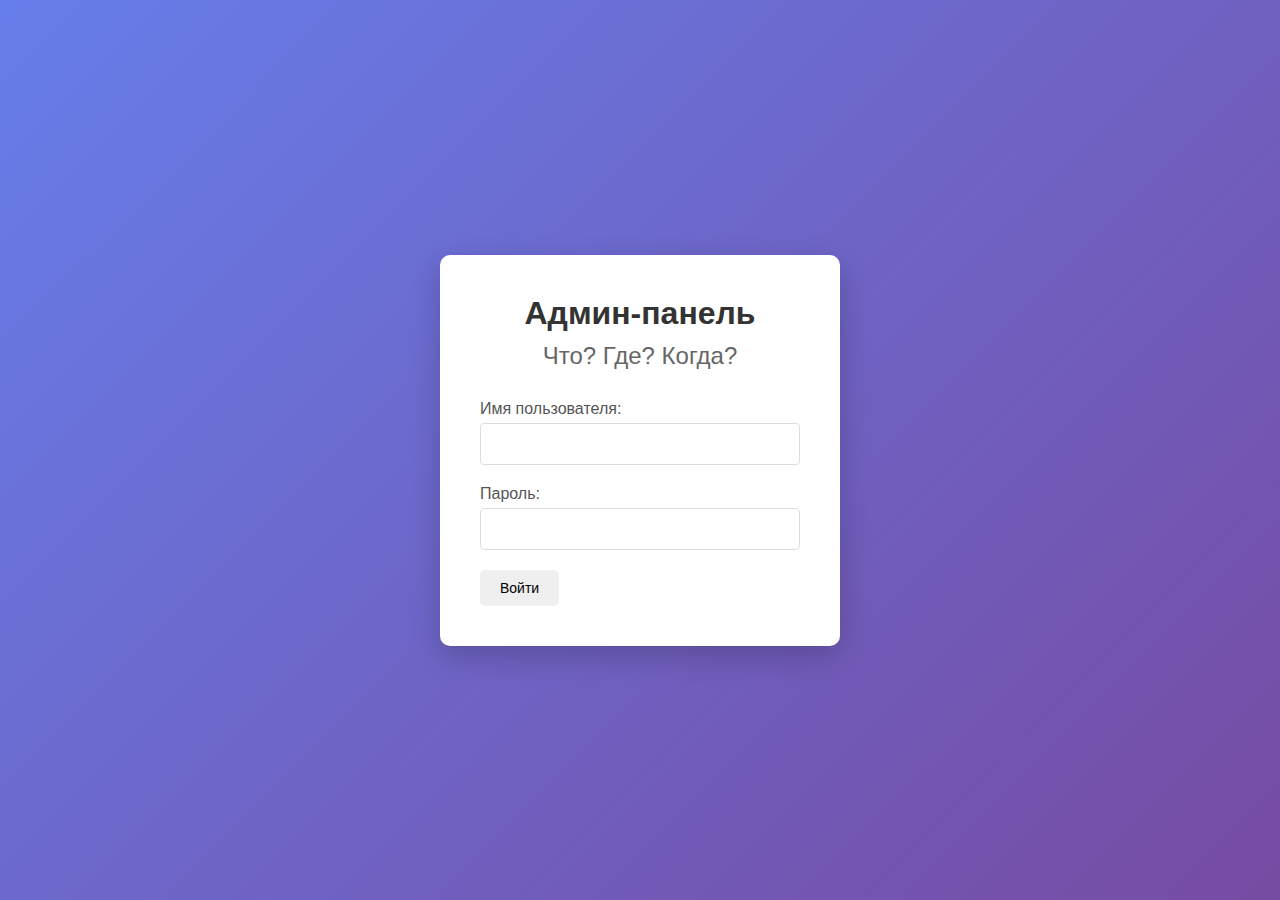
<file: admin/package-editor.html>
<!DOCTYPE html>
<html lang="ru">
<head>
    <meta charset="UTF-8">
    <meta name="viewport" content="width=device-width, initial-scale=1.0">
    <title>Редактор пакетов - Админ-панель</title>
    <link rel="stylesheet" href="style.css">
</head>
<body>
    <div class="screen editor-screen">
        <!-- Шапка редактора -->
        <div class="editor-header">
            <button class="btn back-btn" onclick="history.back()">← Назад</button>
            <h1 id="editorTitle">Редактор пакета</h1>
            <div class="editor-controls">
                <button class="btn save-btn" id="saveBtn">Сохранить</button>
                <button class="btn primary-btn" id="addQuestionBtn">Добавить вопрос</button>
            </div>
        </div>
        
        <!-- Настройки пакета -->
        <div class="package-settings">
            <div class="form-row">
                <div class="form-group">
                    <label for="packageName">Название пакета:</label>
                    <input type="text" id="packageName" placeholder="Введите название пакета">
                </div>
                
                <div class="form-group">
                    <label for="packageType">Тип пакета:</label>
                    <select id="packageType">
                        <option value="classic">Классическая игра</option>
                        <option value="quiz">Викторина</option>
                    </select>
                </div>
            </div>
        </div>
        
        <!-- Список вопросов -->
        <div class="questions-section">
            <h2>Вопросы в пакете</h2>
            <div class="questions-list" id="questionsList">
                <div class="empty-state">
                    <p>В пакете пока нет вопросов</p>
                    <button class="btn primary-btn" onclick="addQuestion()">Добавить первый вопрос</button>
                </div>
            </div>
        </div>
        
        <!-- Модальное окно вопроса -->
        <div id="questionModal" class="modal hidden">
            <div class="modal-content question-modal">
                <span class="close-modal">&times;</span>
                <h2 id="modalTitle">Редактирование вопроса</h2>
                
                <form id="questionForm">
                    <input type="hidden" id="questionIndex">
                    
                    <!-- Для классической игры -->
                    <div class="question-type classic-question hidden">
                        <div class="form-group">
                            <label for="classicQuestion">Вопрос:</label>
                            <textarea id="classicQuestion" rows="3" placeholder="Введите текст вопроса"></textarea>
                        </div>
                        
                        <div class="form-group">
                            <label for="classicAnswer">Ответ:</label>
                            <input type="text" id="classicAnswer" placeholder="Введите ответ">
                        </div>
                        
                        <div class="form-row">
                            <div class="form-group">
                                <label for="audioFile">Аудио файл:</label>
                                <input type="file" id="audioFile" accept="audio/*">
                                <div class="file-info" id="audioFileInfo"></div>
                            </div>
                            
                            <div class="form-group">
                                <label for="imageFile">Изображение:</label>
                                <input type="file" id="imageFile" accept="image/*">
                                <div class="file-info" id="imageFileInfo"></div>
                            </div>
                        </div>
                    </div>
                    
                    <!-- Для викторины -->
                    <div class="question-type quiz-question hidden">
                        <div class="form-group">
                            <label for="quizQuestion">Вопрос:</label>
                            <textarea id="quizQuestion" rows="2" placeholder="Введите текст вопроса"></textarea>
                        </div>
                        
                        <div class="form-group">
                            <label>Варианты ответов:</label>
                            <div class="options-list">
                                <div class="option-item">
                                    <input type="radio" name="correctOption" id="option0" value="0">
                                    <input type="text" class="option-input" id="optionText0" placeholder="Вариант ответа 1">
                                </div>
                                
                                <div class="option-item">
                                    <input type="radio" name="correctOption" id="option1" value="1">
                                    <input type="text" class="option-input" id="optionText1" placeholder="Вариант ответа 2">
                                </div>
                                
                                <div class="option-item">
                                    <input type="radio" name="correctOption" id="option2" value="2">
                                    <input type="text" class="option-input" id="optionText2" placeholder="Вариант ответа 3">
                                </div>
                                
                                <div class="option-item">
                                    <input type="radio" name="correctOption" id="option3" value="3">
                                    <input type="text" class="option-input" id="optionText3" placeholder="Вариант ответа 4">
                                </div>
                            </div>
                        </div>
                        
                        <div class="form-group">
                            <label for="explanation">Пояснение (необязательно):</label>
                            <textarea id="explanation" rows="2" placeholder="Пояснение к правильному ответу"></textarea>
                        </div>
                    </div>
                    
                    <div class="modal-actions">
                        <button type="button" class="btn cancel-btn" id="cancelQuestionBtn">Отмена</button>
                        <button type="submit" class="btn save-btn">Сохранить вопрос</button>
                    </div>
                </form>
            </div>
        </div>
        
        <!-- Сообщения -->
        <div id="editorMessage" class="message hidden"></div>
    </div>

    <script src="package-editor.js"></script>
</body>
</html>
</file>
<file: style.css>
body, html {
    margin: 0;
    padding: 0;
    height: 100%;
    font-family: Arial, sans-serif;
    background-color: #000;
    color: #fff;
    text-align: center;
}

.screen {
    width: 100%;
    height: 100%;
    display: flex;
    flex-direction: column;
    justify-content: center;
    align-items: center;
}

.hidden {
    display: none;
}

#questionText {
    font-size: 3em; /* Крупный шрифт */
    padding: 20px;
    max-width: 90%;
    line-height: 1.4;
}

.timer {
    font-size: 6em; /* Очень крупный таймер */
    color: red;
    margin-top: 20px;
    text-shadow: 0 0 10px #ff0000;
}

#answerSection h2 {
    font-size: 2.5em;
    margin-bottom: 10px;
}

#answerText {
    font-size: 2em;
    max-width: 80%;
}
</file>
<file: admin/style.css>
/* Общие стили */
* {
    box-sizing: border-box;
    font-family: 'Segoe UI', Tahoma, Geneva, Verdana, sans-serif;
}

body, html {
    margin: 0;
    padding: 0;
    height: 100%;
    background-color: #f5f5f5;
    color: #333;
}

.screen {
    min-height: 100vh;
    display: flex;
    flex-direction: column;
}

.hidden {
    display: none !important;
}

.btn {
    padding: 10px 20px;
    border: none;
    border-radius: 5px;
    cursor: pointer;
    font-size: 14px;
    font-weight: 500;
    transition: all 0.2s;
    text-decoration: none;
    display: inline-block;
    text-align: center;
}

.btn:hover {
    transform: translateY(-1px);
    box-shadow: 0 2px 8px rgba(0,0,0,0.1);
}

.btn:active {
    transform: translateY(0);
}

.btn.primary-btn {
    background-color: #2196f3;
    color: white;
}

.btn.primary-btn:hover {
    background-color: #1976d2;
}

.btn.save-btn {
    background-color: #4caf50;
    color: white;
}

.btn.save-btn:hover {
    background-color: #45a049;
}

.btn.logout-btn {
    background-color: #f44336;
    color: white;
}

.btn.logout-btn:hover {
    background-color: #d32f2f;
}

.btn.back-btn {
    background-color: #607d8b;
    color: white;
}

.btn.back-btn:hover {
    background-color: #455a64;
}

.btn.cancel-btn {
    background-color: #9e9e9e;
    color: white;
}

.btn.cancel-btn:hover {
    background-color: #616161;
}

.btn.edit-btn {
    background-color: #ffc107;
    color: #333;
    padding: 8px 15px;
}

.btn.edit-btn:hover {
    background-color: #e0a800;
}

.btn.delete-btn {
    background-color: #f44336;
    color: white;
    padding: 8px 15px;
}

.btn.delete-btn:hover {
    background-color: #d32f2f;
}

/* Сообщения */
.message {
    padding: 15px;
    border-radius: 5px;
    margin: 15px;
    text-align: center;
    font-weight: 500;
    position: fixed;
    top: 20px;
    right: 20px;
    z-index: 1001;
    min-width: 300px;
    box-shadow: 0 4px 12px rgba(0,0,0,0.15);
}

.message.success {
    background-color: #dff0d8;
    color: #3c763d;
    border: 1px solid #d6e9c6;
}

.message.error {
    background-color: #f2dede;
    color: #a94442;
    border: 1px solid #ebccd1;
}

/* Формы */
.form-group {
    margin-bottom: 20px;
}

.form-group label {
    display: block;
    margin-bottom: 5px;
    font-weight: 500;
    color: #555;
}

.form-group input,
.form-group textarea,
.form-group select {
    width: 100%;
    padding: 12px;
    border: 1px solid #ddd;
    border-radius: 4px;
    font-size: 14px;
    transition: border-color 0.2s;
}

.form-group input:focus,
.form-group textarea:focus,
.form-group select:focus {
    outline: none;
    border-color: #2196f3;
    box-shadow: 0 0 0 2px rgba(33, 150, 243, 0.1);
}

.form-row {
    display: flex;
    gap: 20px;
    flex-wrap: wrap;
}

.form-row .form-group {
    flex: 1;
    min-width: 200px;
}

/* --- Страница входа --- */
.login-screen {
    background: linear-gradient(135deg, #667eea 0%, #764ba2 100%);
    justify-content: center;
    align-items: center;
}

.login-container {
    background: white;
    padding: 40px;
    border-radius: 10px;
    box-shadow: 0 10px 30px rgba(0,0,0,0.2);
    width: 100%;
    max-width: 400px;
    text-align: center;
}

.login-container h1 {
    margin: 0 0 10px 0;
    color: #333;
}

.login-container h2 {
    margin: 0 0 30px 0;
    color: #666;
    font-weight: normal;
}

.login-form {
    text-align: left;
}

/* --- Дашборд --- */
.dashboard-screen {
    background-color: #f8f9fa;
}

.admin-header {
    background: white;
    padding: 20px 30px;
    box-shadow: 0 2px 10px rgba(0,0,0,0.1);
    display: flex;
    justify-content: space-between;
    align-items: center;
}

.admin-header h1 {
    margin: 0;
    color: #333;
}

.admin-controls {
    display: flex;
    align-items: center;
    gap: 15px;
}

.user-info {
    color: #666;
    font-weight: 500;
}

.stats-cards {
    display: grid;
    grid-template-columns: repeat(auto-fit, minmax(250px, 1fr));
    gap: 20px;
    padding: 30px;
    max-width: 1200px;
    margin: 0 auto;
}

.stat-card {
    background: white;
    padding: 25px;
    border-radius: 10px;
    box-shadow: 0 2px 10px rgba(0,0,0,0.05);
    text-align: center;
    transition: transform 0.2s;
}

.stat-card:hover {
    transform: translateY(-3px);
    box-shadow: 0 5px 20px rgba(0,0,0,0.1);
}

.stat-card h3 {
    margin: 0 0 15px 0;
    color: #666;
    font-size: 18px;
}

.stat-number {
    font-size: 2.5rem;
    font-weight: bold;
    color: #2196f3;
    margin: 10px 0;
}

.stat-desc {
    color: #999;
    font-size: 14px;
}

.management-sections {
    max-width: 1200px;
    margin: 0 auto;
    padding: 0 30px 30px;
}

.management-sections h2 {
    color: #333;
    margin-bottom: 20px;
}

.section-grid {
    display: grid;
    grid-template-columns: repeat(auto-fit, minmax(280px, 1fr));
    gap: 20px;
}

.section-card {
    background: white;
    padding: 25px;
    border-radius: 10px;
    box-shadow: 0 2px 10px rgba(0,0,0,0.05);
    cursor: pointer;
    transition: all 0.2s;
    position: relative;
    overflow: hidden;
}

.section-card:hover {
    transform: translateY(-3px);
    box-shadow: 0 5px 20px rgba(0,0,0,0.1);
}

.section-card h3 {
    margin: 0 0 10px 0;
    color: #333;
}

.section-card p {
    color: #666;
    margin: 0 0 20px 0;
    line-height: 1.5;
}

.card-icon {
    font-size: 2rem;
    position: absolute;
    bottom: 20px;
    right: 20px;
    opacity: 0.2;
}

.packages-section {
    max-width: 1200px;
    margin: 0 auto;
    padding: 0 30px 30px;
}

.section-header {
    display: flex;
    justify-content: space-between;
    align-items: center;
    margin-bottom: 20px;
}

.section-header h2 {
    margin: 0;
    color: #333;
}

.packages-list {
    background: white;
    border-radius: 10px;
    box-shadow: 0 2px 10px rgba(0,0,0,0.05);
    overflow: hidden;
}

.package-item {
    padding: 20px;
    border-bottom: 1px solid #eee;
    display: flex;
    justify-content: space-between;
    align-items: center;
    transition: background-color 0.2s;
}

.package-item:hover {
    background-color: #f8f9fa;
}

.package-item:last-child {
    border-bottom: none;
}

.package-info h3 {
    margin: 0 0 8px 0;
    color: #333;
    display: flex;
    align-items: center;
    gap: 8px;
}

.package-info h3::before {
    content: "📦";
    font-size: 16px;
}

.package-info.classic h3::before {
    content: "📝";
}

.package-info.quiz h3::before {
    content: "❓";
}

.package-meta {
    color: #666;
    font-size: 14px;
    display: flex;
    flex-wrap: wrap;
    gap: 15px;
}

.package-meta span {
    display: flex;
    align-items: center;
    gap: 4px;
}

.package-meta span::before {
    font-size: 12px;
}

.package-meta .type::before {
    content: "🏷️";
}

.package-meta .count::before {
    content: "🔢";
}

.package-meta .date::before {
    content: "📅";
}

.package-actions {
    display: flex;
    gap: 10px;
}

.empty-state {
    text-align: center;
    padding: 40px;
    color: #666;
}

/* --- Редактор пакетов --- */
.editor-screen {
    background-color: #f8f9fa;
}

.editor-header {
    background: white;
    padding: 15px 30px;
    box-shadow: 0 2px 10px rgba(0,0,0,0.1);
    display: flex;
    justify-content: space-between;
    align-items: center;
}

.editor-header h1 {
    margin: 0;
    color: #333;
}

.editor-controls {
    display: flex;
    gap: 10px;
}

.package-settings {
    background: white;
    padding: 25px 30px;
    box-shadow: 0 2px 10px rgba(0,0,0,0.05);
    margin-bottom: 20px;
}

.questions-section {
    max-width: 1200px;
    margin: 0 auto;
    padding: 0 30px 30px;
}

.questions-section h2 {
    color: #333;
    margin-bottom: 20px;
}

.questions-list {
    background: white;
    border-radius: 10px;
    box-shadow: 0 2px 10px rgba(0,0,0,0.05);
    overflow: hidden;
}

/* --- Улучшенные стили для превью вопросов --- */
.question-preview {
    flex: 1;
    min-width: 0;
}

.question-preview h4 {
    margin: 0 0 8px 0;
    color: #2196f3;
    font-size: 16px;
    display: flex;
    align-items: center;
    gap: 8px;
}

.question-preview h4::before {
    content: "❓";
    font-size: 14px;
}

.question-item.classic .question-preview h4::before {
    content: "📝";
}

.question-item.quiz .question-preview h4::before {
    content: "❔";
}

.question-text {
    margin: 0 0 10px 0;
    color: #333;
    font-size: 15px;
    line-height: 1.4;
    max-height: 60px;
    overflow: hidden;
    position: relative;
}

.question-meta {
    color: #666;
    font-size: 13px;
    background-color: #f8f9fa;
    padding: 8px 12px;
    border-radius: 4px;
    border-left: 3px solid #2196f3;
}

.question-meta strong {
    color: #333;
}

.question-actions {
    display: flex;
    gap: 10px;
}

/* --- Модальные окна --- */
.modal {
    position: fixed;
    z-index: 1000;
    left: 0;
    top: 0;
    width: 100%;
    height: 100%;
    background-color: rgba(0, 0, 0, 0.5);
    display: flex;
    justify-content: center;
    align-items: center;
}

.modal-content {
    background: white;
    padding: 30px;
    border-radius: 10px;
    box-shadow: 0 10px 30px rgba(0,0,0,0.2);
    width: 90%;
    max-width: 600px;
    max-height: 90vh;
    overflow-y: auto;
    position: relative;
}

.close-modal {
    position: absolute;
    right: 20px;
    top: 20px;
    font-size: 28px;
    font-weight: bold;
    cursor: pointer;
    color: #aaa;
}

.close-modal:hover {
    color: #333;
}

.question-modal h2 {
    margin-top: 0;
    color: #333;
}

.options-list {
    display: flex;
    flex-direction: column;
    gap: 10px;
}

.option-item {
    display: flex;
    align-items: center;
    gap: 10px;
}

.option-input {
    flex: 1;
    margin: 0;
}

.modal-actions {
    display: flex;
    justify-content: flex-end;
    gap: 10px;
    margin-top: 30px;
    padding-top: 20px;
    border-top: 1px solid #eee;
}

.file-info {
    font-size: 12px;
    color: #666;
    margin-top: 5px;
}

/* --- Специфические стили для типов вопросов --- */
.classic-question .form-group,
.quiz-question .form-group {
    margin-bottom: 15px;
}

.option-item input[type="radio"] {
    margin: 0;
    width: 16px;
    height: 16px;
}

.option-item input[type="text"] {
    margin-left: 5px;
}

/* --- Адаптивность --- */
@media (max-width: 768px) {
    .admin-header,
    .editor-header {
        padding: 15px 20px;
    }
    
    .form-row {
        flex-direction: column;
        gap: 15px;
    }
    
    .section-header {
        flex-direction: column;
        gap: 15px;
        align-items: stretch;
    }
    
    .section-grid {
        grid-template-columns: 1fr;
    }
    
    .package-item,
    .question-item {
        flex-direction: column;
        align-items: flex-start;
        gap: 15px;
    }
    
    .package-actions,
    .question-actions {
        align-self: stretch;
        justify-content: stretch;
    }
    
    .package-actions .btn,
    .question-actions .btn {
        flex: 1;
    }
    
    .modal-content {
        width: 95%;
        padding: 20px;
        margin: 10px;
    }
    
    .modal-actions {
        flex-direction: column;
    }
    
    .modal-actions .btn {
        width: 100%;
    }
    
    .message {
        left: 10px;
        right: 10px;
        min-width: auto;
    }
}

@media (max-width: 480px) {
    .login-container {
        padding: 20px;
        margin: 10px;
    }
    
    .admin-header,
    .editor-header {
        flex-direction: column;
        gap: 15px;
        text-align: center;
    }
    
    .admin-controls {
        width: 100%;
        justify-content: center;
    }
    
    .editor-controls {
        width: 100%;
        flex-direction: column;
        gap: 10px;
    }
    
    .editor-controls .btn {
        width: 100%;
    }
    
    .option-item {
        flex-direction: column;
        align-items: flex-start;
        gap: 5px;
    }
}
</file>
<file: bekap/style.css>
/* --- Общие стили --- */
* {
    box-sizing: border-box;
}

body, html {
    margin: 0;
    padding: 0;
    height: 100%;
    font-family: 'Arial', sans-serif;
    background-color: #000;
    color: #fff;
    overflow-x: hidden;
}

.screen {
    width: 100%;
    min-height: 100vh;
    display: flex;
    flex-direction: column;
    justify-content: center;
    align-items: center;
    padding: 20px;
    position: relative;
}

.hidden {
    display: none !important;
}

.btn {
    padding: 12px 24px;
    font-size: 1.1em;
    border: none;
    border-radius: 8px;
    cursor: pointer;
    transition: background-color 0.3s, transform 0.2s;
}

.btn:hover {
    transform: translateY(-2px);
}

.btn:active {
    transform: translateY(0);
}

/* --- Главная страница --- */
.main-screen {
    background-image: url('assets/background.jpg');
    background-size: cover;
    background-position: center;
    background-repeat: no-repeat;
    text-align: center;
    justify-content: flex-start;
    padding-top: 10vh;
}

.main-screen::before {
    content: '';
    position: absolute;
    top: 0; left: 0;
    width: 100%; height: 100%;
    background: rgba(0, 0, 0, 0.6);
    z-index: 1;
}

.main-screen > * {
    position: relative;
    z-index: 2;
}

.header h1 {
    font-size: 2.5rem;
    margin-bottom: 2rem;
    text-shadow: 0 2px 4px rgba(0,0,0,0.5);
}

.packages-grid {
    display: grid;
    grid-template-columns: repeat(auto-fit, minmax(220px, 1fr));
    gap: 25px;
    width: 90%;
    max-width: 1200px;
    margin-top: 20px;
}

.package-button {
    background-color: rgba(30, 30, 40, 0.85);
    color: white;
    border: 2px solid #ddd;
    border-radius: 12px;
    padding: 25px 15px;
    font-size: 1.3rem;
    cursor: pointer;
    transition: all 0.3s ease;
    aspect-ratio: 1 / 1; /* Квадратные кнопки */
    display: flex;
    flex-direction: column;
    justify-content: center;
    align-items: center;
    text-align: center;
    box-shadow: 0 4px 8px rgba(0,0,0,0.3);
}

.package-button:hover {
    background-color: rgba(60, 60, 90, 0.95);
    border-color: #fff;
    transform: translateY(-5px);
    box-shadow: 0 6px 12px rgba(0,0,0,0.4);
}

.package-button .question-count {
    font-size: 1rem;
    margin-top: 10px;
    color: #bbb;
}

/* --- Страница игры --- */
.game-screen {
    background-color: #111;
    padding-top: 60px;
    padding-bottom: 40px;
}

.progress-bar {
    position: absolute;
    top: 20px;
    left: 20px;
    background: rgba(255, 255, 255, 0.1);
    padding: 8px 15px;
    border-radius: 20px;
    font-size: 1.1rem;
    backdrop-filter: blur(5px);
}

.image-container {
    margin: 20px 0;
}

#questionImage {
    max-width: 90%;
    max-height: 30vh;
    border: 2px solid #444;
    border-radius: 8px;
    object-fit: contain;
}

.question-text {
    font-size: 2.2rem;
    padding: 0 20px;
    max-width: 95%;
    line-height: 1.4;
    text-align: center;
}

.timer {
    font-size: 6rem;
    color: #ff4d4d;
    margin-top: 20px;
    text-shadow: 0 0 15px rgba(255, 0, 0, 0.7);
    font-weight: bold;
}

.record-notice {
    font-size: 2.2rem;
    color: #ffcc00;
    margin-top: 30px;
    text-shadow: 0 0 10px rgba(255, 204, 0, 0.7);
    animation: pulse 1.5s infinite;
    text-align: center;
    padding: 0 20px;
}

@keyframes pulse {
    0% { opacity: 1; transform: scale(1); }
    50% { opacity: 0.7; transform: scale(1.02); }
    100% { opacity: 1; transform: scale(1); }
}

.answer-section {
    margin-top: 30px;
    padding: 20px;
    background: rgba(30, 30, 40, 0.7);
    border-radius: 15px;
    max-width: 90%;
}

.answer-section h2 {
    font-size: 2.2rem;
    margin-top: 0;
    color: #4caf50;
}

#answerText {
    font-size: 1.8rem;
    line-height: 1.5;
}

.next-button {
    background-color: #4caf50;
    color: white;
    font-size: 1.3rem;
    margin-top: 25px;
    padding: 15px 30px;
}

.next-button:hover {
    background-color: #45a049;
}

.back-button {
    position: absolute;
    top: 20px;
    left: 20px;
    background-color: #555;
    color: white;
    font-size: 1rem;
    padding: 10px 15px;
}

.back-button:hover {
    background-color: #777;
}

/* --- Адаптация под мобильные --- */
@media (max-width: 768px) {
    .header h1 {
        font-size: 2rem;
    }

    .packages-grid {
        grid-template-columns: repeat(auto-fit, minmax(150px, 1fr));
        gap: 15px;
        width: 95%;
    }

    .package-button {
        padding: 15px 10px;
        font-size: 1.1rem;
    }

    .package-button .question-count {
        font-size: 0.9rem;
    }

    .progress-bar {
        top: 10px;
        left: 10px;
        font-size: 1rem;
    }

    .question-text {
        font-size: 1.6rem;
    }

    .timer {
        font-size: 4rem;
    }

    .record-notice {
        font-size: 1.6rem;
    }

    .answer-section h2 {
        font-size: 1.8rem;
    }

    #answerText {
        font-size: 1.4rem;
    }

    .back-button {
        top: 10px;
        left: 10px;
        padding: 8px 12px;
        font-size: 0.9rem;
    }
}

@media (max-width: 480px) {
    .header h1 {
        font-size: 1.7rem;
    }

    .packages-grid {
        grid-template-columns: 1fr;
    }

    .package-button {
        aspect-ratio: auto;
        height: auto;
    }

    .question-text {
        font-size: 1.4rem;
    }

    .timer {
        font-size: 3rem;
    }

    .record-notice {
        font-size: 1.3rem;
    }

    .answer-section h2 {
        font-size: 1.5rem;
    }

    #answerText {
        font-size: 1.2rem;
    }
}
</file>
<file: shared/main-style.css>
/* --- Общие стили --- */
* {
    box-sizing: border-box;
}

body, html {
    margin: 0;
    padding: 0;
    height: 100%;
    font-family: 'Arial', sans-serif;
    background-color: #000;
    color: #fff;
    overflow-x: hidden;
}

.screen {
    width: 100%;
    min-height: 100vh;
    display: flex;
    flex-direction: column;
    justify-content: center;
    align-items: center;
    padding: 20px;
    position: relative;
}

.hidden {
    display: none !important;
}

.btn {
    padding: 12px 24px;
    font-size: 1.1em;
    border: none;
    border-radius: 8px;
    cursor: pointer;
    transition: background-color 0.3s, transform 0.2s;
}

.btn:hover {
    transform: translateY(-2px);
}

.btn:active {
    transform: translateY(0);
}

/* --- Главная страница выбора режима --- */
.main-mode-screen {
    background-image: url('../assets/background.jpg');
    background-size: cover;
    background-position: center;
    background-repeat: no-repeat;
    background-attachment: fixed;
    text-align: center;
    justify-content: flex-start;
    padding-top: 10vh;
}

.main-mode-screen::before {
    content: '';
    position: absolute;
    top: 0; left: 0;
    width: 100%; height: 100%;
    background: rgba(0, 0, 0, 0.6);
    z-index: 1;
}

.main-mode-screen > * {
    position: relative;
    z-index: 2;
}

.header h1 {
    font-size: 2.5rem;
    margin-bottom: 2rem;
    text-shadow: 0 2px 4px rgba(0,0,0,0.5);
}

.modes-grid {
    display: grid;
    grid-template-columns: repeat(auto-fit, minmax(250px, 1fr));
    gap: 25px;
    width: 90%;
    max-width: 800px;
    margin-top: 20px;
}

.mode-button {
    background-color: rgba(30, 30, 40, 0.85);
    color: white;
    border: 2px solid #ddd;
    border-radius: 12px;
    padding: 25px 15px;
    font-size: 1.2rem;
    cursor: pointer;
    transition: all 0.3s ease;
    display: flex;
    flex-direction: column;
    justify-content: center;
    align-items: center;
    text-align: center;
    box-shadow: 0 4px 8px rgba(0,0,0,0.3);
}

.mode-button:hover {
    background-color: rgba(60, 60, 90, 0.95);
    border-color: #fff;
    transform: translateY(-5px);
    box-shadow: 0 6px 12px rgba(0,0,0,0.4);
}

.mode-button .mode-name {
    font-size: 1.4rem;
    font-weight: bold;
    margin-bottom: 10px;
}

.mode-button .mode-desc {
    font-size: 1rem;
    color: #bbb;
}

.info-links {
    margin-top: 40px;
    display: flex;
    gap: 20px;
}

.info-links a {
    color: #aaa;
    text-decoration: none;
    font-size: 1.1rem;
    transition: color 0.3s;
}

.info-links a:hover {
    color: #fff;
    text-decoration: underline;
}
.back-button-top {
    position: absolute;
    top: 20px;
    left: 20px;
    background-color: #555;
    color: white;
    font-size: 1rem;
    padding: 10px 15px;
    border: none;
    border-radius: 5px;
    cursor: pointer;
    text-decoration: none;
    z-index: 10;
}

.back-button-top:hover {
    background-color: #777;
}

@media (max-width: 768px) {
    .back-button-top {
        top: 10px;
        left: 10px;
        padding: 8px 12px;
        font-size: 0.9rem;
    }
}

/* --- Страницы информации --- */
.info-screen {
    background-color: #111;
    padding: 40px 20px;
    text-align: center;
}

.info-content {
    max-width: 800px;
    margin: 0 auto;
    text-align: left;
    font-size: 1.2rem;
    line-height: 1.6;
}

.info-content h1, .info-content h2 {
    text-align: center;
}

.back-link {
    position: absolute;
    top: 20px;
    left: 20px;
    background-color: #555;
    color: white;
    font-size: 1rem;
    padding: 10px 15px;
    border: none;
    border-radius: 5px;
    cursor: pointer;
    text-decoration: none;
}

.back-link:hover {
    background-color: #777;
}

/* --- Адаптация под мобильные --- */
@media (max-width: 768px) {
    .header h1 {
        font-size: 2rem;
    }

    .modes-grid {
        grid-template-columns: 1fr;
        gap: 20px;
        width: 95%;
    }

    .mode-button {
        padding: 20px 10px;
        font-size: 1.1rem;
    }

    .mode-button .mode-name {
        font-size: 1.2rem;
    }

    .info-links {
        flex-direction: column;
        gap: 10px;
        margin-top: 30px;
    }

    .info-links a {
        font-size: 1rem;
    }
}

@media (max-width: 480px) {
    .header h1 {
        font-size: 1.7rem;
    }

    .mode-button .mode-name {
        font-size: 1.1rem;
    }

    .mode-button .mode-desc {
        font-size: 0.9rem;
    }
}


/* --- Модальное окно для предложения вопроса --- */
.modal {
    position: fixed;
    z-index: 1000;
    left: 0;
    top: 0;
    width: 100%;
    height: 100%;
    background-color: rgba(0, 0, 0, 0.7);
    display: flex;
    justify-content: center;
    align-items: center;
}

.modal-content {
    background-color: #222;
    margin: auto;
    padding: 30px;
    border: 2px solid #555;
    border-radius: 15px;
    width: 90%;
    max-width: 600px;
    position: relative;
    box-shadow: 0 4px 20px rgba(0, 0, 0, 0.5);
}

.close {
    color: #aaa;
    float: right;
    font-size: 28px;
    font-weight: bold;
    position: absolute;
    right: 20px;
    top: 15px;
    cursor: pointer;
}

.close:hover,
.close:focus {
    color: #fff;
}

.modal-content h2 {
    margin-top: 0;
    text-align: center;
    color: #ff9800;
}

.form-group {
    margin-bottom: 20px;
}

.form-group label {
    display: block;
    margin-bottom: 8px;
    font-weight: bold;
    color: #ddd;
}

.form-group input,
.form-group textarea {
    width: 100%;
    padding: 12px;
    border: 1px solid #555;
    border-radius: 8px;
    background-color: #333;
    color: #fff;
    font-size: 1rem;
    font-family: Arial, sans-serif;
}

.form-group input:focus,
.form-group textarea:focus {
    outline: none;
    border-color: #ff9800;
    box-shadow: 0 0 5px rgba(255, 152, 0, 0.5);
}

.form-group textarea {
    resize: vertical;
    min-height: 60px;
}

.char-count {
    text-align: right;
    font-size: 0.9rem;
    color: #999;
    margin-top: 5px;
}

.submit-btn {
    background-color: #4caf50;
    color: white;
    padding: 15px 30px;
    font-size: 1.2rem;
    width: 100%;
    border: none;
    cursor: pointer;
    transition: background-color 0.3s;
}

.submit-btn:hover {
    background-color: #45a049;
}

.submit-btn:disabled {
    background-color: #666;
    cursor: not-allowed;
}

.form-message {
    margin-top: 20px;
    padding: 15px;
    border-radius: 8px;
    text-align: center;
    font-weight: bold;
}

.form-message.success {
    background-color: rgba(76, 175, 80, 0.2);
    color: #4caf50;
    border: 1px solid #4caf50;
}

.form-message.error {
    background-color: rgba(244, 67, 54, 0.2);
    color: #f44336;
    border: 1px solid #f44336;
}

/* Адаптация под мобильные */
@media (max-width: 768px) {
    .modal-content {
        padding: 20px;
        margin: 20px;
    }
    
    .modal-content h2 {
        font-size: 1.5rem;
    }
    
    .form-group input,
    .form-group textarea {
        padding: 10px;
        font-size: 0.9rem;
    }
    
    .submit-btn {
        padding: 12px 20px;
        font-size: 1.1rem;
    }
}
</file>
